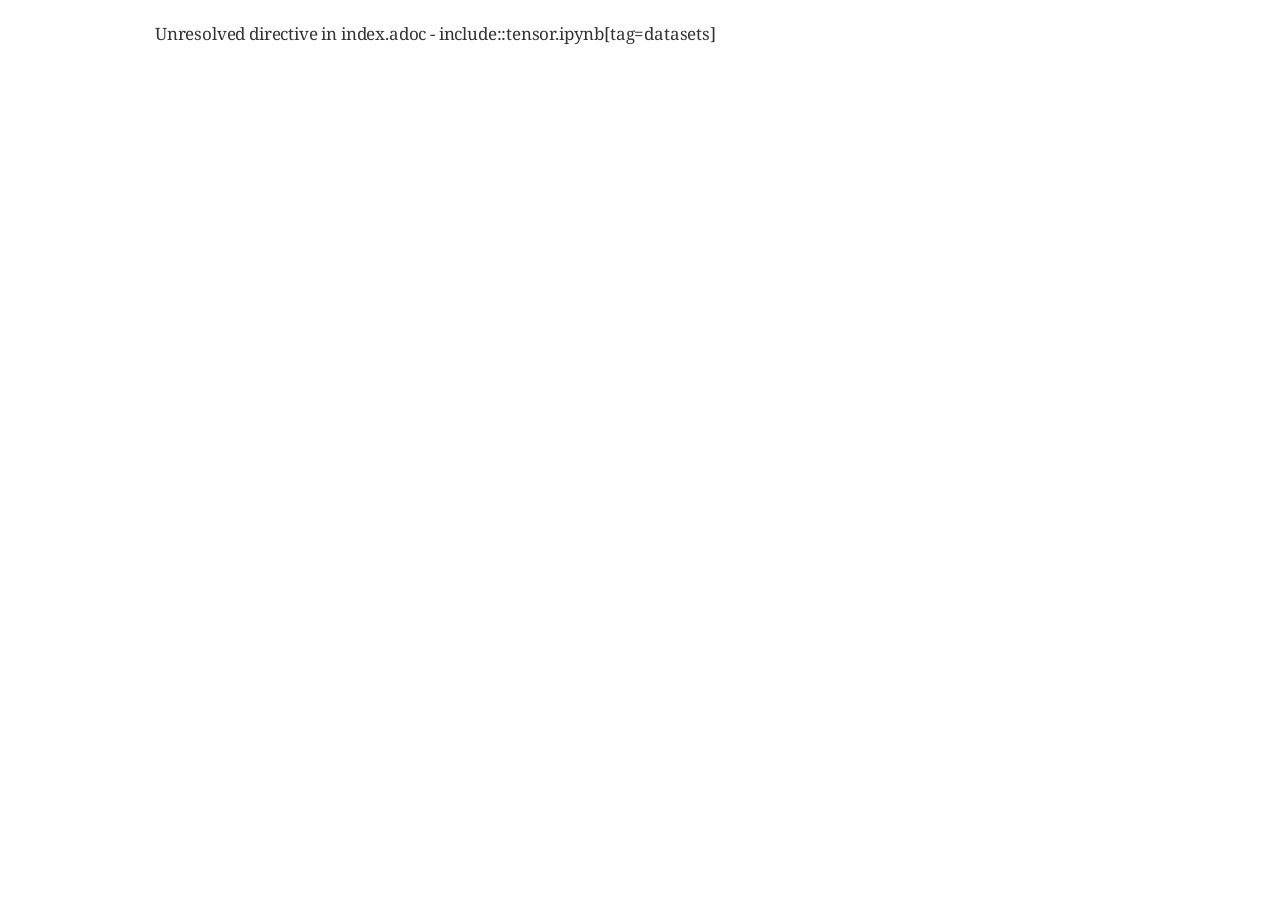
<file: bck/docs/pytorch/index.html>
<!DOCTYPE html>
<html lang="en">
<head>
<meta charset="UTF-8">
<meta http-equiv="X-UA-Compatible" content="IE=edge">
<meta name="viewport" content="width=device-width, initial-scale=1.0">
<meta name="generator" content="Asciidoctor 2.0.18">
<title>Untitled</title>
<link rel="stylesheet" href="https://fonts.googleapis.com/css?family=Open+Sans:300,300italic,400,400italic,600,600italic%7CNoto+Serif:400,400italic,700,700italic%7CDroid+Sans+Mono:400,700">
<style>
/*! Asciidoctor default stylesheet | MIT License | https://asciidoctor.org */
/* Uncomment the following line when using as a custom stylesheet */
/* @import "https://fonts.googleapis.com/css?family=Open+Sans:300,300italic,400,400italic,600,600italic%7CNoto+Serif:400,400italic,700,700italic%7CDroid+Sans+Mono:400,700"; */
html{font-family:sans-serif;-webkit-text-size-adjust:100%}
a{background:none}
a:focus{outline:thin dotted}
a:active,a:hover{outline:0}
h1{font-size:2em;margin:.67em 0}
b,strong{font-weight:bold}
abbr{font-size:.9em}
abbr[title]{cursor:help;border-bottom:1px dotted #dddddf;text-decoration:none}
dfn{font-style:italic}
hr{height:0}
mark{background:#ff0;color:#000}
code,kbd,pre,samp{font-family:monospace;font-size:1em}
pre{white-space:pre-wrap}
q{quotes:"\201C" "\201D" "\2018" "\2019"}
small{font-size:80%}
sub,sup{font-size:75%;line-height:0;position:relative;vertical-align:baseline}
sup{top:-.5em}
sub{bottom:-.25em}
img{border:0}
svg:not(:root){overflow:hidden}
figure{margin:0}
audio,video{display:inline-block}
audio:not([controls]){display:none;height:0}
fieldset{border:1px solid silver;margin:0 2px;padding:.35em .625em .75em}
legend{border:0;padding:0}
button,input,select,textarea{font-family:inherit;font-size:100%;margin:0}
button,input{line-height:normal}
button,select{text-transform:none}
button,html input[type=button],input[type=reset],input[type=submit]{-webkit-appearance:button;cursor:pointer}
button[disabled],html input[disabled]{cursor:default}
input[type=checkbox],input[type=radio]{padding:0}
button::-moz-focus-inner,input::-moz-focus-inner{border:0;padding:0}
textarea{overflow:auto;vertical-align:top}
table{border-collapse:collapse;border-spacing:0}
*,::before,::after{box-sizing:border-box}
html,body{font-size:100%}
body{background:#fff;color:rgba(0,0,0,.8);padding:0;margin:0;font-family:"Noto Serif","DejaVu Serif",serif;line-height:1;position:relative;cursor:auto;-moz-tab-size:4;-o-tab-size:4;tab-size:4;word-wrap:anywhere;-moz-osx-font-smoothing:grayscale;-webkit-font-smoothing:antialiased}
a:hover{cursor:pointer}
img,object,embed{max-width:100%;height:auto}
object,embed{height:100%}
img{-ms-interpolation-mode:bicubic}
.left{float:left!important}
.right{float:right!important}
.text-left{text-align:left!important}
.text-right{text-align:right!important}
.text-center{text-align:center!important}
.text-justify{text-align:justify!important}
.hide{display:none}
img,object,svg{display:inline-block;vertical-align:middle}
textarea{height:auto;min-height:50px}
select{width:100%}
.subheader,.admonitionblock td.content>.title,.audioblock>.title,.exampleblock>.title,.imageblock>.title,.listingblock>.title,.literalblock>.title,.stemblock>.title,.openblock>.title,.paragraph>.title,.quoteblock>.title,table.tableblock>.title,.verseblock>.title,.videoblock>.title,.dlist>.title,.olist>.title,.ulist>.title,.qlist>.title,.hdlist>.title{line-height:1.45;color:#7a2518;font-weight:400;margin-top:0;margin-bottom:.25em}
div,dl,dt,dd,ul,ol,li,h1,h2,h3,#toctitle,.sidebarblock>.content>.title,h4,h5,h6,pre,form,p,blockquote,th,td{margin:0;padding:0}
a{color:#2156a5;text-decoration:underline;line-height:inherit}
a:hover,a:focus{color:#1d4b8f}
a img{border:0}
p{line-height:1.6;margin-bottom:1.25em;text-rendering:optimizeLegibility}
p aside{font-size:.875em;line-height:1.35;font-style:italic}
h1,h2,h3,#toctitle,.sidebarblock>.content>.title,h4,h5,h6{font-family:"Open Sans","DejaVu Sans",sans-serif;font-weight:300;font-style:normal;color:#ba3925;text-rendering:optimizeLegibility;margin-top:1em;margin-bottom:.5em;line-height:1.0125em}
h1 small,h2 small,h3 small,#toctitle small,.sidebarblock>.content>.title small,h4 small,h5 small,h6 small{font-size:60%;color:#e99b8f;line-height:0}
h1{font-size:2.125em}
h2{font-size:1.6875em}
h3,#toctitle,.sidebarblock>.content>.title{font-size:1.375em}
h4,h5{font-size:1.125em}
h6{font-size:1em}
hr{border:solid #dddddf;border-width:1px 0 0;clear:both;margin:1.25em 0 1.1875em}
em,i{font-style:italic;line-height:inherit}
strong,b{font-weight:bold;line-height:inherit}
small{font-size:60%;line-height:inherit}
code{font-family:"Droid Sans Mono","DejaVu Sans Mono",monospace;font-weight:400;color:rgba(0,0,0,.9)}
ul,ol,dl{line-height:1.6;margin-bottom:1.25em;list-style-position:outside;font-family:inherit}
ul,ol{margin-left:1.5em}
ul li ul,ul li ol{margin-left:1.25em;margin-bottom:0}
ul.circle{list-style-type:circle}
ul.disc{list-style-type:disc}
ul.square{list-style-type:square}
ul.circle ul:not([class]),ul.disc ul:not([class]),ul.square ul:not([class]){list-style:inherit}
ol li ul,ol li ol{margin-left:1.25em;margin-bottom:0}
dl dt{margin-bottom:.3125em;font-weight:bold}
dl dd{margin-bottom:1.25em}
blockquote{margin:0 0 1.25em;padding:.5625em 1.25em 0 1.1875em;border-left:1px solid #ddd}
blockquote,blockquote p{line-height:1.6;color:rgba(0,0,0,.85)}
@media screen and (min-width:768px){h1,h2,h3,#toctitle,.sidebarblock>.content>.title,h4,h5,h6{line-height:1.2}
h1{font-size:2.75em}
h2{font-size:2.3125em}
h3,#toctitle,.sidebarblock>.content>.title{font-size:1.6875em}
h4{font-size:1.4375em}}
table{background:#fff;margin-bottom:1.25em;border:1px solid #dedede;word-wrap:normal}
table thead,table tfoot{background:#f7f8f7}
table thead tr th,table thead tr td,table tfoot tr th,table tfoot tr td{padding:.5em .625em .625em;font-size:inherit;color:rgba(0,0,0,.8);text-align:left}
table tr th,table tr td{padding:.5625em .625em;font-size:inherit;color:rgba(0,0,0,.8)}
table tr.even,table tr.alt{background:#f8f8f7}
table thead tr th,table tfoot tr th,table tbody tr td,table tr td,table tfoot tr td{line-height:1.6}
h1,h2,h3,#toctitle,.sidebarblock>.content>.title,h4,h5,h6{line-height:1.2;word-spacing:-.05em}
h1 strong,h2 strong,h3 strong,#toctitle strong,.sidebarblock>.content>.title strong,h4 strong,h5 strong,h6 strong{font-weight:400}
.center{margin-left:auto;margin-right:auto}
.stretch{width:100%}
.clearfix::before,.clearfix::after,.float-group::before,.float-group::after{content:" ";display:table}
.clearfix::after,.float-group::after{clear:both}
:not(pre).nobreak{word-wrap:normal}
:not(pre).nowrap{white-space:nowrap}
:not(pre).pre-wrap{white-space:pre-wrap}
:not(pre):not([class^=L])>code{font-size:.9375em;font-style:normal!important;letter-spacing:0;padding:.1em .5ex;word-spacing:-.15em;background:#f7f7f8;border-radius:4px;line-height:1.45;text-rendering:optimizeSpeed}
pre{color:rgba(0,0,0,.9);font-family:"Droid Sans Mono","DejaVu Sans Mono",monospace;line-height:1.45;text-rendering:optimizeSpeed}
pre code,pre pre{color:inherit;font-size:inherit;line-height:inherit}
pre>code{display:block}
pre.nowrap,pre.nowrap pre{white-space:pre;word-wrap:normal}
em em{font-style:normal}
strong strong{font-weight:400}
.keyseq{color:rgba(51,51,51,.8)}
kbd{font-family:"Droid Sans Mono","DejaVu Sans Mono",monospace;display:inline-block;color:rgba(0,0,0,.8);font-size:.65em;line-height:1.45;background:#f7f7f7;border:1px solid #ccc;border-radius:3px;box-shadow:0 1px 0 rgba(0,0,0,.2),inset 0 0 0 .1em #fff;margin:0 .15em;padding:.2em .5em;vertical-align:middle;position:relative;top:-.1em;white-space:nowrap}
.keyseq kbd:first-child{margin-left:0}
.keyseq kbd:last-child{margin-right:0}
.menuseq,.menuref{color:#000}
.menuseq b:not(.caret),.menuref{font-weight:inherit}
.menuseq{word-spacing:-.02em}
.menuseq b.caret{font-size:1.25em;line-height:.8}
.menuseq i.caret{font-weight:bold;text-align:center;width:.45em}
b.button::before,b.button::after{position:relative;top:-1px;font-weight:400}
b.button::before{content:"[";padding:0 3px 0 2px}
b.button::after{content:"]";padding:0 2px 0 3px}
p a>code:hover{color:rgba(0,0,0,.9)}
#header,#content,#footnotes,#footer{width:100%;margin:0 auto;max-width:62.5em;*zoom:1;position:relative;padding-left:.9375em;padding-right:.9375em}
#header::before,#header::after,#content::before,#content::after,#footnotes::before,#footnotes::after,#footer::before,#footer::after{content:" ";display:table}
#header::after,#content::after,#footnotes::after,#footer::after{clear:both}
#content{margin-top:1.25em}
#content::before{content:none}
#header>h1:first-child{color:rgba(0,0,0,.85);margin-top:2.25rem;margin-bottom:0}
#header>h1:first-child+#toc{margin-top:8px;border-top:1px solid #dddddf}
#header>h1:only-child,body.toc2 #header>h1:nth-last-child(2){border-bottom:1px solid #dddddf;padding-bottom:8px}
#header .details{border-bottom:1px solid #dddddf;line-height:1.45;padding-top:.25em;padding-bottom:.25em;padding-left:.25em;color:rgba(0,0,0,.6);display:flex;flex-flow:row wrap}
#header .details span:first-child{margin-left:-.125em}
#header .details span.email a{color:rgba(0,0,0,.85)}
#header .details br{display:none}
#header .details br+span::before{content:"\00a0\2013\00a0"}
#header .details br+span.author::before{content:"\00a0\22c5\00a0";color:rgba(0,0,0,.85)}
#header .details br+span#revremark::before{content:"\00a0|\00a0"}
#header #revnumber{text-transform:capitalize}
#header #revnumber::after{content:"\00a0"}
#content>h1:first-child:not([class]){color:rgba(0,0,0,.85);border-bottom:1px solid #dddddf;padding-bottom:8px;margin-top:0;padding-top:1rem;margin-bottom:1.25rem}
#toc{border-bottom:1px solid #e7e7e9;padding-bottom:.5em}
#toc>ul{margin-left:.125em}
#toc ul.sectlevel0>li>a{font-style:italic}
#toc ul.sectlevel0 ul.sectlevel1{margin:.5em 0}
#toc ul{font-family:"Open Sans","DejaVu Sans",sans-serif;list-style-type:none}
#toc li{line-height:1.3334;margin-top:.3334em}
#toc a{text-decoration:none}
#toc a:active{text-decoration:underline}
#toctitle{color:#7a2518;font-size:1.2em}
@media screen and (min-width:768px){#toctitle{font-size:1.375em}
body.toc2{padding-left:15em;padding-right:0}
#toc.toc2{margin-top:0!important;background:#f8f8f7;position:fixed;width:15em;left:0;top:0;border-right:1px solid #e7e7e9;border-top-width:0!important;border-bottom-width:0!important;z-index:1000;padding:1.25em 1em;height:100%;overflow:auto}
#toc.toc2 #toctitle{margin-top:0;margin-bottom:.8rem;font-size:1.2em}
#toc.toc2>ul{font-size:.9em;margin-bottom:0}
#toc.toc2 ul ul{margin-left:0;padding-left:1em}
#toc.toc2 ul.sectlevel0 ul.sectlevel1{padding-left:0;margin-top:.5em;margin-bottom:.5em}
body.toc2.toc-right{padding-left:0;padding-right:15em}
body.toc2.toc-right #toc.toc2{border-right-width:0;border-left:1px solid #e7e7e9;left:auto;right:0}}
@media screen and (min-width:1280px){body.toc2{padding-left:20em;padding-right:0}
#toc.toc2{width:20em}
#toc.toc2 #toctitle{font-size:1.375em}
#toc.toc2>ul{font-size:.95em}
#toc.toc2 ul ul{padding-left:1.25em}
body.toc2.toc-right{padding-left:0;padding-right:20em}}
#content #toc{border:1px solid #e0e0dc;margin-bottom:1.25em;padding:1.25em;background:#f8f8f7;border-radius:4px}
#content #toc>:first-child{margin-top:0}
#content #toc>:last-child{margin-bottom:0}
#footer{max-width:none;background:rgba(0,0,0,.8);padding:1.25em}
#footer-text{color:hsla(0,0%,100%,.8);line-height:1.44}
#content{margin-bottom:.625em}
.sect1{padding-bottom:.625em}
@media screen and (min-width:768px){#content{margin-bottom:1.25em}
.sect1{padding-bottom:1.25em}}
.sect1:last-child{padding-bottom:0}
.sect1+.sect1{border-top:1px solid #e7e7e9}
#content h1>a.anchor,h2>a.anchor,h3>a.anchor,#toctitle>a.anchor,.sidebarblock>.content>.title>a.anchor,h4>a.anchor,h5>a.anchor,h6>a.anchor{position:absolute;z-index:1001;width:1.5ex;margin-left:-1.5ex;display:block;text-decoration:none!important;visibility:hidden;text-align:center;font-weight:400}
#content h1>a.anchor::before,h2>a.anchor::before,h3>a.anchor::before,#toctitle>a.anchor::before,.sidebarblock>.content>.title>a.anchor::before,h4>a.anchor::before,h5>a.anchor::before,h6>a.anchor::before{content:"\00A7";font-size:.85em;display:block;padding-top:.1em}
#content h1:hover>a.anchor,#content h1>a.anchor:hover,h2:hover>a.anchor,h2>a.anchor:hover,h3:hover>a.anchor,#toctitle:hover>a.anchor,.sidebarblock>.content>.title:hover>a.anchor,h3>a.anchor:hover,#toctitle>a.anchor:hover,.sidebarblock>.content>.title>a.anchor:hover,h4:hover>a.anchor,h4>a.anchor:hover,h5:hover>a.anchor,h5>a.anchor:hover,h6:hover>a.anchor,h6>a.anchor:hover{visibility:visible}
#content h1>a.link,h2>a.link,h3>a.link,#toctitle>a.link,.sidebarblock>.content>.title>a.link,h4>a.link,h5>a.link,h6>a.link{color:#ba3925;text-decoration:none}
#content h1>a.link:hover,h2>a.link:hover,h3>a.link:hover,#toctitle>a.link:hover,.sidebarblock>.content>.title>a.link:hover,h4>a.link:hover,h5>a.link:hover,h6>a.link:hover{color:#a53221}
details,.audioblock,.imageblock,.literalblock,.listingblock,.stemblock,.videoblock{margin-bottom:1.25em}
details{margin-left:1.25rem}
details>summary{cursor:pointer;display:block;position:relative;line-height:1.6;margin-bottom:.625rem;outline:none;-webkit-tap-highlight-color:transparent}
details>summary::-webkit-details-marker{display:none}
details>summary::before{content:"";border:solid transparent;border-left:solid;border-width:.3em 0 .3em .5em;position:absolute;top:.5em;left:-1.25rem;transform:translateX(15%)}
details[open]>summary::before{border:solid transparent;border-top:solid;border-width:.5em .3em 0;transform:translateY(15%)}
details>summary::after{content:"";width:1.25rem;height:1em;position:absolute;top:.3em;left:-1.25rem}
.admonitionblock td.content>.title,.audioblock>.title,.exampleblock>.title,.imageblock>.title,.listingblock>.title,.literalblock>.title,.stemblock>.title,.openblock>.title,.paragraph>.title,.quoteblock>.title,table.tableblock>.title,.verseblock>.title,.videoblock>.title,.dlist>.title,.olist>.title,.ulist>.title,.qlist>.title,.hdlist>.title{text-rendering:optimizeLegibility;text-align:left;font-family:"Noto Serif","DejaVu Serif",serif;font-size:1rem;font-style:italic}
table.tableblock.fit-content>caption.title{white-space:nowrap;width:0}
.paragraph.lead>p,#preamble>.sectionbody>[class=paragraph]:first-of-type p{font-size:1.21875em;line-height:1.6;color:rgba(0,0,0,.85)}
.admonitionblock>table{border-collapse:separate;border:0;background:none;width:100%}
.admonitionblock>table td.icon{text-align:center;width:80px}
.admonitionblock>table td.icon img{max-width:none}
.admonitionblock>table td.icon .title{font-weight:bold;font-family:"Open Sans","DejaVu Sans",sans-serif;text-transform:uppercase}
.admonitionblock>table td.content{padding-left:1.125em;padding-right:1.25em;border-left:1px solid #dddddf;color:rgba(0,0,0,.6);word-wrap:anywhere}
.admonitionblock>table td.content>:last-child>:last-child{margin-bottom:0}
.exampleblock>.content{border:1px solid #e6e6e6;margin-bottom:1.25em;padding:1.25em;background:#fff;border-radius:4px}
.exampleblock>.content>:first-child{margin-top:0}
.exampleblock>.content>:last-child{margin-bottom:0}
.sidebarblock{border:1px solid #dbdbd6;margin-bottom:1.25em;padding:1.25em;background:#f3f3f2;border-radius:4px}
.sidebarblock>:first-child{margin-top:0}
.sidebarblock>:last-child{margin-bottom:0}
.sidebarblock>.content>.title{color:#7a2518;margin-top:0;text-align:center}
.exampleblock>.content>:last-child>:last-child,.exampleblock>.content .olist>ol>li:last-child>:last-child,.exampleblock>.content .ulist>ul>li:last-child>:last-child,.exampleblock>.content .qlist>ol>li:last-child>:last-child,.sidebarblock>.content>:last-child>:last-child,.sidebarblock>.content .olist>ol>li:last-child>:last-child,.sidebarblock>.content .ulist>ul>li:last-child>:last-child,.sidebarblock>.content .qlist>ol>li:last-child>:last-child{margin-bottom:0}
.literalblock pre,.listingblock>.content>pre{border-radius:4px;overflow-x:auto;padding:1em;font-size:.8125em}
@media screen and (min-width:768px){.literalblock pre,.listingblock>.content>pre{font-size:.90625em}}
@media screen and (min-width:1280px){.literalblock pre,.listingblock>.content>pre{font-size:1em}}
.literalblock pre,.listingblock>.content>pre:not(.highlight),.listingblock>.content>pre[class=highlight],.listingblock>.content>pre[class^="highlight "]{background:#f7f7f8}
.literalblock.output pre{color:#f7f7f8;background:rgba(0,0,0,.9)}
.listingblock>.content{position:relative}
.listingblock code[data-lang]::before{display:none;content:attr(data-lang);position:absolute;font-size:.75em;top:.425rem;right:.5rem;line-height:1;text-transform:uppercase;color:inherit;opacity:.5}
.listingblock:hover code[data-lang]::before{display:block}
.listingblock.terminal pre .command::before{content:attr(data-prompt);padding-right:.5em;color:inherit;opacity:.5}
.listingblock.terminal pre .command:not([data-prompt])::before{content:"$"}
.listingblock pre.highlightjs{padding:0}
.listingblock pre.highlightjs>code{padding:1em;border-radius:4px}
.listingblock pre.prettyprint{border-width:0}
.prettyprint{background:#f7f7f8}
pre.prettyprint .linenums{line-height:1.45;margin-left:2em}
pre.prettyprint li{background:none;list-style-type:inherit;padding-left:0}
pre.prettyprint li code[data-lang]::before{opacity:1}
pre.prettyprint li:not(:first-child) code[data-lang]::before{display:none}
table.linenotable{border-collapse:separate;border:0;margin-bottom:0;background:none}
table.linenotable td[class]{color:inherit;vertical-align:top;padding:0;line-height:inherit;white-space:normal}
table.linenotable td.code{padding-left:.75em}
table.linenotable td.linenos,pre.pygments .linenos{border-right:1px solid;opacity:.35;padding-right:.5em;-webkit-user-select:none;-moz-user-select:none;-ms-user-select:none;user-select:none}
pre.pygments span.linenos{display:inline-block;margin-right:.75em}
.quoteblock{margin:0 1em 1.25em 1.5em;display:table}
.quoteblock:not(.excerpt)>.title{margin-left:-1.5em;margin-bottom:.75em}
.quoteblock blockquote,.quoteblock p{color:rgba(0,0,0,.85);font-size:1.15rem;line-height:1.75;word-spacing:.1em;letter-spacing:0;font-style:italic;text-align:justify}
.quoteblock blockquote{margin:0;padding:0;border:0}
.quoteblock blockquote::before{content:"\201c";float:left;font-size:2.75em;font-weight:bold;line-height:.6em;margin-left:-.6em;color:#7a2518;text-shadow:0 1px 2px rgba(0,0,0,.1)}
.quoteblock blockquote>.paragraph:last-child p{margin-bottom:0}
.quoteblock .attribution{margin-top:.75em;margin-right:.5ex;text-align:right}
.verseblock{margin:0 1em 1.25em}
.verseblock pre{font-family:"Open Sans","DejaVu Sans",sans-serif;font-size:1.15rem;color:rgba(0,0,0,.85);font-weight:300;text-rendering:optimizeLegibility}
.verseblock pre strong{font-weight:400}
.verseblock .attribution{margin-top:1.25rem;margin-left:.5ex}
.quoteblock .attribution,.verseblock .attribution{font-size:.9375em;line-height:1.45;font-style:italic}
.quoteblock .attribution br,.verseblock .attribution br{display:none}
.quoteblock .attribution cite,.verseblock .attribution cite{display:block;letter-spacing:-.025em;color:rgba(0,0,0,.6)}
.quoteblock.abstract blockquote::before,.quoteblock.excerpt blockquote::before,.quoteblock .quoteblock blockquote::before{display:none}
.quoteblock.abstract blockquote,.quoteblock.abstract p,.quoteblock.excerpt blockquote,.quoteblock.excerpt p,.quoteblock .quoteblock blockquote,.quoteblock .quoteblock p{line-height:1.6;word-spacing:0}
.quoteblock.abstract{margin:0 1em 1.25em;display:block}
.quoteblock.abstract>.title{margin:0 0 .375em;font-size:1.15em;text-align:center}
.quoteblock.excerpt>blockquote,.quoteblock .quoteblock{padding:0 0 .25em 1em;border-left:.25em solid #dddddf}
.quoteblock.excerpt,.quoteblock .quoteblock{margin-left:0}
.quoteblock.excerpt blockquote,.quoteblock.excerpt p,.quoteblock .quoteblock blockquote,.quoteblock .quoteblock p{color:inherit;font-size:1.0625rem}
.quoteblock.excerpt .attribution,.quoteblock .quoteblock .attribution{color:inherit;font-size:.85rem;text-align:left;margin-right:0}
p.tableblock:last-child{margin-bottom:0}
td.tableblock>.content{margin-bottom:1.25em;word-wrap:anywhere}
td.tableblock>.content>:last-child{margin-bottom:-1.25em}
table.tableblock,th.tableblock,td.tableblock{border:0 solid #dedede}
table.grid-all>*>tr>*{border-width:1px}
table.grid-cols>*>tr>*{border-width:0 1px}
table.grid-rows>*>tr>*{border-width:1px 0}
table.frame-all{border-width:1px}
table.frame-ends{border-width:1px 0}
table.frame-sides{border-width:0 1px}
table.frame-none>colgroup+*>:first-child>*,table.frame-sides>colgroup+*>:first-child>*{border-top-width:0}
table.frame-none>:last-child>:last-child>*,table.frame-sides>:last-child>:last-child>*{border-bottom-width:0}
table.frame-none>*>tr>:first-child,table.frame-ends>*>tr>:first-child{border-left-width:0}
table.frame-none>*>tr>:last-child,table.frame-ends>*>tr>:last-child{border-right-width:0}
table.stripes-all>*>tr,table.stripes-odd>*>tr:nth-of-type(odd),table.stripes-even>*>tr:nth-of-type(even),table.stripes-hover>*>tr:hover{background:#f8f8f7}
th.halign-left,td.halign-left{text-align:left}
th.halign-right,td.halign-right{text-align:right}
th.halign-center,td.halign-center{text-align:center}
th.valign-top,td.valign-top{vertical-align:top}
th.valign-bottom,td.valign-bottom{vertical-align:bottom}
th.valign-middle,td.valign-middle{vertical-align:middle}
table thead th,table tfoot th{font-weight:bold}
tbody tr th{background:#f7f8f7}
tbody tr th,tbody tr th p,tfoot tr th,tfoot tr th p{color:rgba(0,0,0,.8);font-weight:bold}
p.tableblock>code:only-child{background:none;padding:0}
p.tableblock{font-size:1em}
ol{margin-left:1.75em}
ul li ol{margin-left:1.5em}
dl dd{margin-left:1.125em}
dl dd:last-child,dl dd:last-child>:last-child{margin-bottom:0}
li p,ul dd,ol dd,.olist .olist,.ulist .ulist,.ulist .olist,.olist .ulist{margin-bottom:.625em}
ul.checklist,ul.none,ol.none,ul.no-bullet,ol.no-bullet,ol.unnumbered,ul.unstyled,ol.unstyled{list-style-type:none}
ul.no-bullet,ol.no-bullet,ol.unnumbered{margin-left:.625em}
ul.unstyled,ol.unstyled{margin-left:0}
li>p:empty:only-child::before{content:"";display:inline-block}
ul.checklist>li>p:first-child{margin-left:-1em}
ul.checklist>li>p:first-child>.fa-square-o:first-child,ul.checklist>li>p:first-child>.fa-check-square-o:first-child{width:1.25em;font-size:.8em;position:relative;bottom:.125em}
ul.checklist>li>p:first-child>input[type=checkbox]:first-child{margin-right:.25em}
ul.inline{display:flex;flex-flow:row wrap;list-style:none;margin:0 0 .625em -1.25em}
ul.inline>li{margin-left:1.25em}
.unstyled dl dt{font-weight:400;font-style:normal}
ol.arabic{list-style-type:decimal}
ol.decimal{list-style-type:decimal-leading-zero}
ol.loweralpha{list-style-type:lower-alpha}
ol.upperalpha{list-style-type:upper-alpha}
ol.lowerroman{list-style-type:lower-roman}
ol.upperroman{list-style-type:upper-roman}
ol.lowergreek{list-style-type:lower-greek}
.hdlist>table,.colist>table{border:0;background:none}
.hdlist>table>tbody>tr,.colist>table>tbody>tr{background:none}
td.hdlist1,td.hdlist2{vertical-align:top;padding:0 .625em}
td.hdlist1{font-weight:bold;padding-bottom:1.25em}
td.hdlist2{word-wrap:anywhere}
.literalblock+.colist,.listingblock+.colist{margin-top:-.5em}
.colist td:not([class]):first-child{padding:.4em .75em 0;line-height:1;vertical-align:top}
.colist td:not([class]):first-child img{max-width:none}
.colist td:not([class]):last-child{padding:.25em 0}
.thumb,.th{line-height:0;display:inline-block;border:4px solid #fff;box-shadow:0 0 0 1px #ddd}
.imageblock.left{margin:.25em .625em 1.25em 0}
.imageblock.right{margin:.25em 0 1.25em .625em}
.imageblock>.title{margin-bottom:0}
.imageblock.thumb,.imageblock.th{border-width:6px}
.imageblock.thumb>.title,.imageblock.th>.title{padding:0 .125em}
.image.left,.image.right{margin-top:.25em;margin-bottom:.25em;display:inline-block;line-height:0}
.image.left{margin-right:.625em}
.image.right{margin-left:.625em}
a.image{text-decoration:none;display:inline-block}
a.image object{pointer-events:none}
sup.footnote,sup.footnoteref{font-size:.875em;position:static;vertical-align:super}
sup.footnote a,sup.footnoteref a{text-decoration:none}
sup.footnote a:active,sup.footnoteref a:active{text-decoration:underline}
#footnotes{padding-top:.75em;padding-bottom:.75em;margin-bottom:.625em}
#footnotes hr{width:20%;min-width:6.25em;margin:-.25em 0 .75em;border-width:1px 0 0}
#footnotes .footnote{padding:0 .375em 0 .225em;line-height:1.3334;font-size:.875em;margin-left:1.2em;margin-bottom:.2em}
#footnotes .footnote a:first-of-type{font-weight:bold;text-decoration:none;margin-left:-1.05em}
#footnotes .footnote:last-of-type{margin-bottom:0}
#content #footnotes{margin-top:-.625em;margin-bottom:0;padding:.75em 0}
div.unbreakable{page-break-inside:avoid}
.big{font-size:larger}
.small{font-size:smaller}
.underline{text-decoration:underline}
.overline{text-decoration:overline}
.line-through{text-decoration:line-through}
.aqua{color:#00bfbf}
.aqua-background{background:#00fafa}
.black{color:#000}
.black-background{background:#000}
.blue{color:#0000bf}
.blue-background{background:#0000fa}
.fuchsia{color:#bf00bf}
.fuchsia-background{background:#fa00fa}
.gray{color:#606060}
.gray-background{background:#7d7d7d}
.green{color:#006000}
.green-background{background:#007d00}
.lime{color:#00bf00}
.lime-background{background:#00fa00}
.maroon{color:#600000}
.maroon-background{background:#7d0000}
.navy{color:#000060}
.navy-background{background:#00007d}
.olive{color:#606000}
.olive-background{background:#7d7d00}
.purple{color:#600060}
.purple-background{background:#7d007d}
.red{color:#bf0000}
.red-background{background:#fa0000}
.silver{color:#909090}
.silver-background{background:#bcbcbc}
.teal{color:#006060}
.teal-background{background:#007d7d}
.white{color:#bfbfbf}
.white-background{background:#fafafa}
.yellow{color:#bfbf00}
.yellow-background{background:#fafa00}
span.icon>.fa{cursor:default}
a span.icon>.fa{cursor:inherit}
.admonitionblock td.icon [class^="fa icon-"]{font-size:2.5em;text-shadow:1px 1px 2px rgba(0,0,0,.5);cursor:default}
.admonitionblock td.icon .icon-note::before{content:"\f05a";color:#19407c}
.admonitionblock td.icon .icon-tip::before{content:"\f0eb";text-shadow:1px 1px 2px rgba(155,155,0,.8);color:#111}
.admonitionblock td.icon .icon-warning::before{content:"\f071";color:#bf6900}
.admonitionblock td.icon .icon-caution::before{content:"\f06d";color:#bf3400}
.admonitionblock td.icon .icon-important::before{content:"\f06a";color:#bf0000}
.conum[data-value]{display:inline-block;color:#fff!important;background:rgba(0,0,0,.8);border-radius:50%;text-align:center;font-size:.75em;width:1.67em;height:1.67em;line-height:1.67em;font-family:"Open Sans","DejaVu Sans",sans-serif;font-style:normal;font-weight:bold}
.conum[data-value] *{color:#fff!important}
.conum[data-value]+b{display:none}
.conum[data-value]::after{content:attr(data-value)}
pre .conum[data-value]{position:relative;top:-.125em}
b.conum *{color:inherit!important}
.conum:not([data-value]):empty{display:none}
dt,th.tableblock,td.content,div.footnote{text-rendering:optimizeLegibility}
h1,h2,p,td.content,span.alt,summary{letter-spacing:-.01em}
p strong,td.content strong,div.footnote strong{letter-spacing:-.005em}
p,blockquote,dt,td.content,span.alt,summary{font-size:1.0625rem}
p{margin-bottom:1.25rem}
.sidebarblock p,.sidebarblock dt,.sidebarblock td.content,p.tableblock{font-size:1em}
.exampleblock>.content{background:#fffef7;border-color:#e0e0dc;box-shadow:0 1px 4px #e0e0dc}
.print-only{display:none!important}
@page{margin:1.25cm .75cm}
@media print{*{box-shadow:none!important;text-shadow:none!important}
html{font-size:80%}
a{color:inherit!important;text-decoration:underline!important}
a.bare,a[href^="#"],a[href^="mailto:"]{text-decoration:none!important}
a[href^="http:"]:not(.bare)::after,a[href^="https:"]:not(.bare)::after{content:"(" attr(href) ")";display:inline-block;font-size:.875em;padding-left:.25em}
abbr[title]{border-bottom:1px dotted}
abbr[title]::after{content:" (" attr(title) ")"}
pre,blockquote,tr,img,object,svg{page-break-inside:avoid}
thead{display:table-header-group}
svg{max-width:100%}
p,blockquote,dt,td.content{font-size:1em;orphans:3;widows:3}
h2,h3,#toctitle,.sidebarblock>.content>.title{page-break-after:avoid}
#header,#content,#footnotes,#footer{max-width:none}
#toc,.sidebarblock,.exampleblock>.content{background:none!important}
#toc{border-bottom:1px solid #dddddf!important;padding-bottom:0!important}
body.book #header{text-align:center}
body.book #header>h1:first-child{border:0!important;margin:2.5em 0 1em}
body.book #header .details{border:0!important;display:block;padding:0!important}
body.book #header .details span:first-child{margin-left:0!important}
body.book #header .details br{display:block}
body.book #header .details br+span::before{content:none!important}
body.book #toc{border:0!important;text-align:left!important;padding:0!important;margin:0!important}
body.book #toc,body.book #preamble,body.book h1.sect0,body.book .sect1>h2{page-break-before:always}
.listingblock code[data-lang]::before{display:block}
#footer{padding:0 .9375em}
.hide-on-print{display:none!important}
.print-only{display:block!important}
.hide-for-print{display:none!important}
.show-for-print{display:inherit!important}}
@media amzn-kf8,print{#header>h1:first-child{margin-top:1.25rem}
.sect1{padding:0!important}
.sect1+.sect1{border:0}
#footer{background:none}
#footer-text{color:rgba(0,0,0,.6);font-size:.9em}}
@media amzn-kf8{#header,#content,#footnotes,#footer{padding:0}}
</style>
</head>
<body class="article">
<div id="header">
</div>
<div id="content">
<div class="paragraph">
<p>Unresolved directive in index.adoc - include::tensor.ipynb[tag=datasets]</p>
</div>
</div>
</body>
</html>
</file>
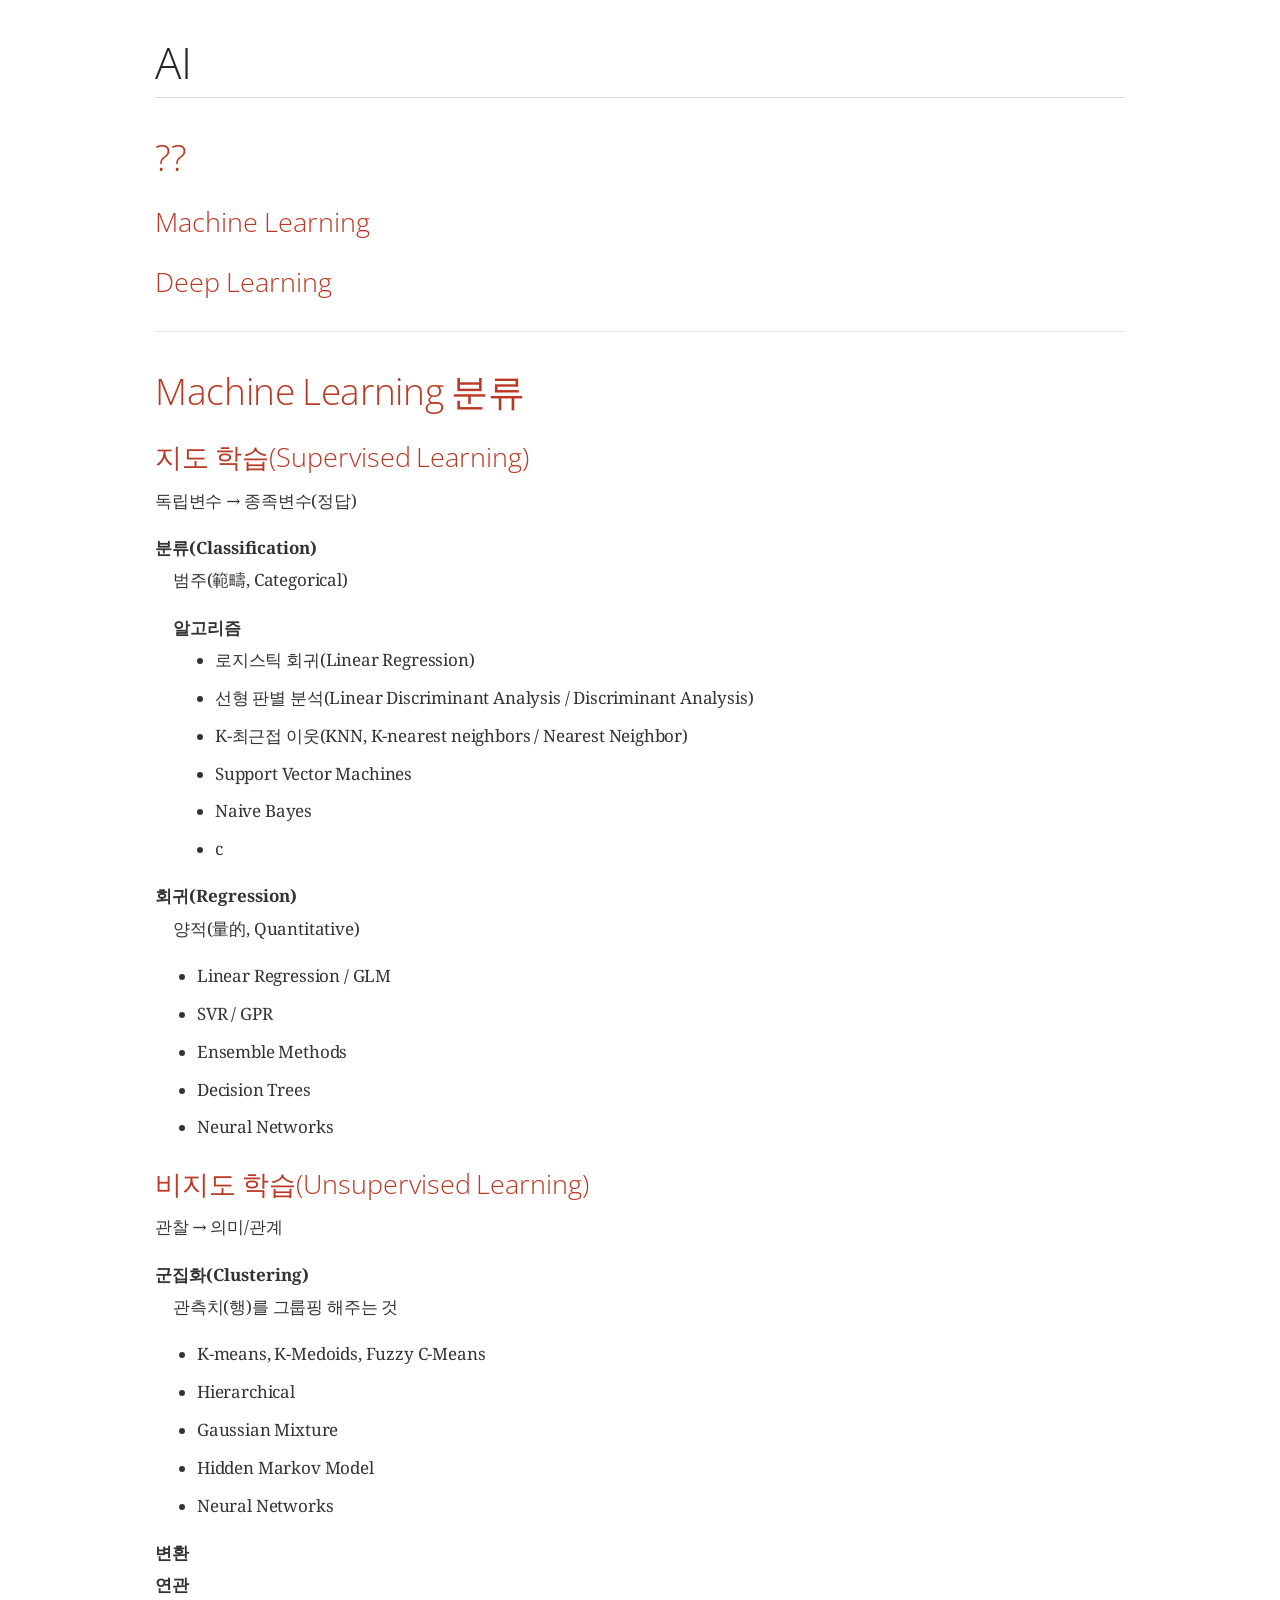
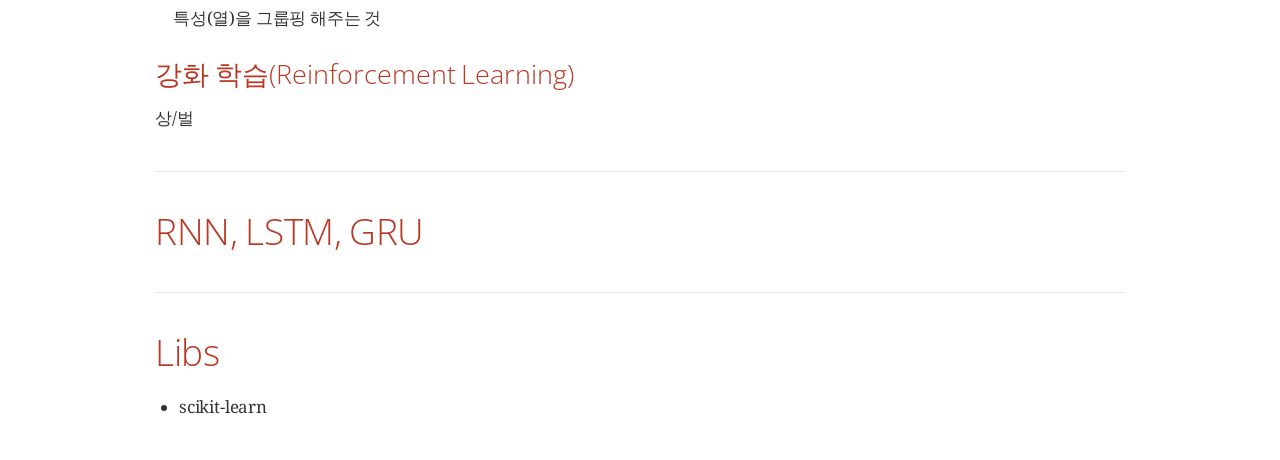
<file: bck/docs/base/base.html>
<!DOCTYPE html>
<html lang="en">
<head>
<meta charset="UTF-8">
<meta http-equiv="X-UA-Compatible" content="IE=edge">
<meta name="viewport" content="width=device-width, initial-scale=1.0">
<meta name="generator" content="Asciidoctor 2.0.18">
<title>AI</title>
<link rel="stylesheet" href="https://fonts.googleapis.com/css?family=Open+Sans:300,300italic,400,400italic,600,600italic%7CNoto+Serif:400,400italic,700,700italic%7CDroid+Sans+Mono:400,700">
<style>
/*! Asciidoctor default stylesheet | MIT License | https://asciidoctor.org */
/* Uncomment the following line when using as a custom stylesheet */
/* @import "https://fonts.googleapis.com/css?family=Open+Sans:300,300italic,400,400italic,600,600italic%7CNoto+Serif:400,400italic,700,700italic%7CDroid+Sans+Mono:400,700"; */
html{font-family:sans-serif;-webkit-text-size-adjust:100%}
a{background:none}
a:focus{outline:thin dotted}
a:active,a:hover{outline:0}
h1{font-size:2em;margin:.67em 0}
b,strong{font-weight:bold}
abbr{font-size:.9em}
abbr[title]{cursor:help;border-bottom:1px dotted #dddddf;text-decoration:none}
dfn{font-style:italic}
hr{height:0}
mark{background:#ff0;color:#000}
code,kbd,pre,samp{font-family:monospace;font-size:1em}
pre{white-space:pre-wrap}
q{quotes:"\201C" "\201D" "\2018" "\2019"}
small{font-size:80%}
sub,sup{font-size:75%;line-height:0;position:relative;vertical-align:baseline}
sup{top:-.5em}
sub{bottom:-.25em}
img{border:0}
svg:not(:root){overflow:hidden}
figure{margin:0}
audio,video{display:inline-block}
audio:not([controls]){display:none;height:0}
fieldset{border:1px solid silver;margin:0 2px;padding:.35em .625em .75em}
legend{border:0;padding:0}
button,input,select,textarea{font-family:inherit;font-size:100%;margin:0}
button,input{line-height:normal}
button,select{text-transform:none}
button,html input[type=button],input[type=reset],input[type=submit]{-webkit-appearance:button;cursor:pointer}
button[disabled],html input[disabled]{cursor:default}
input[type=checkbox],input[type=radio]{padding:0}
button::-moz-focus-inner,input::-moz-focus-inner{border:0;padding:0}
textarea{overflow:auto;vertical-align:top}
table{border-collapse:collapse;border-spacing:0}
*,::before,::after{box-sizing:border-box}
html,body{font-size:100%}
body{background:#fff;color:rgba(0,0,0,.8);padding:0;margin:0;font-family:"Noto Serif","DejaVu Serif",serif;line-height:1;position:relative;cursor:auto;-moz-tab-size:4;-o-tab-size:4;tab-size:4;word-wrap:anywhere;-moz-osx-font-smoothing:grayscale;-webkit-font-smoothing:antialiased}
a:hover{cursor:pointer}
img,object,embed{max-width:100%;height:auto}
object,embed{height:100%}
img{-ms-interpolation-mode:bicubic}
.left{float:left!important}
.right{float:right!important}
.text-left{text-align:left!important}
.text-right{text-align:right!important}
.text-center{text-align:center!important}
.text-justify{text-align:justify!important}
.hide{display:none}
img,object,svg{display:inline-block;vertical-align:middle}
textarea{height:auto;min-height:50px}
select{width:100%}
.subheader,.admonitionblock td.content>.title,.audioblock>.title,.exampleblock>.title,.imageblock>.title,.listingblock>.title,.literalblock>.title,.stemblock>.title,.openblock>.title,.paragraph>.title,.quoteblock>.title,table.tableblock>.title,.verseblock>.title,.videoblock>.title,.dlist>.title,.olist>.title,.ulist>.title,.qlist>.title,.hdlist>.title{line-height:1.45;color:#7a2518;font-weight:400;margin-top:0;margin-bottom:.25em}
div,dl,dt,dd,ul,ol,li,h1,h2,h3,#toctitle,.sidebarblock>.content>.title,h4,h5,h6,pre,form,p,blockquote,th,td{margin:0;padding:0}
a{color:#2156a5;text-decoration:underline;line-height:inherit}
a:hover,a:focus{color:#1d4b8f}
a img{border:0}
p{line-height:1.6;margin-bottom:1.25em;text-rendering:optimizeLegibility}
p aside{font-size:.875em;line-height:1.35;font-style:italic}
h1,h2,h3,#toctitle,.sidebarblock>.content>.title,h4,h5,h6{font-family:"Open Sans","DejaVu Sans",sans-serif;font-weight:300;font-style:normal;color:#ba3925;text-rendering:optimizeLegibility;margin-top:1em;margin-bottom:.5em;line-height:1.0125em}
h1 small,h2 small,h3 small,#toctitle small,.sidebarblock>.content>.title small,h4 small,h5 small,h6 small{font-size:60%;color:#e99b8f;line-height:0}
h1{font-size:2.125em}
h2{font-size:1.6875em}
h3,#toctitle,.sidebarblock>.content>.title{font-size:1.375em}
h4,h5{font-size:1.125em}
h6{font-size:1em}
hr{border:solid #dddddf;border-width:1px 0 0;clear:both;margin:1.25em 0 1.1875em}
em,i{font-style:italic;line-height:inherit}
strong,b{font-weight:bold;line-height:inherit}
small{font-size:60%;line-height:inherit}
code{font-family:"Droid Sans Mono","DejaVu Sans Mono",monospace;font-weight:400;color:rgba(0,0,0,.9)}
ul,ol,dl{line-height:1.6;margin-bottom:1.25em;list-style-position:outside;font-family:inherit}
ul,ol{margin-left:1.5em}
ul li ul,ul li ol{margin-left:1.25em;margin-bottom:0}
ul.circle{list-style-type:circle}
ul.disc{list-style-type:disc}
ul.square{list-style-type:square}
ul.circle ul:not([class]),ul.disc ul:not([class]),ul.square ul:not([class]){list-style:inherit}
ol li ul,ol li ol{margin-left:1.25em;margin-bottom:0}
dl dt{margin-bottom:.3125em;font-weight:bold}
dl dd{margin-bottom:1.25em}
blockquote{margin:0 0 1.25em;padding:.5625em 1.25em 0 1.1875em;border-left:1px solid #ddd}
blockquote,blockquote p{line-height:1.6;color:rgba(0,0,0,.85)}
@media screen and (min-width:768px){h1,h2,h3,#toctitle,.sidebarblock>.content>.title,h4,h5,h6{line-height:1.2}
h1{font-size:2.75em}
h2{font-size:2.3125em}
h3,#toctitle,.sidebarblock>.content>.title{font-size:1.6875em}
h4{font-size:1.4375em}}
table{background:#fff;margin-bottom:1.25em;border:1px solid #dedede;word-wrap:normal}
table thead,table tfoot{background:#f7f8f7}
table thead tr th,table thead tr td,table tfoot tr th,table tfoot tr td{padding:.5em .625em .625em;font-size:inherit;color:rgba(0,0,0,.8);text-align:left}
table tr th,table tr td{padding:.5625em .625em;font-size:inherit;color:rgba(0,0,0,.8)}
table tr.even,table tr.alt{background:#f8f8f7}
table thead tr th,table tfoot tr th,table tbody tr td,table tr td,table tfoot tr td{line-height:1.6}
h1,h2,h3,#toctitle,.sidebarblock>.content>.title,h4,h5,h6{line-height:1.2;word-spacing:-.05em}
h1 strong,h2 strong,h3 strong,#toctitle strong,.sidebarblock>.content>.title strong,h4 strong,h5 strong,h6 strong{font-weight:400}
.center{margin-left:auto;margin-right:auto}
.stretch{width:100%}
.clearfix::before,.clearfix::after,.float-group::before,.float-group::after{content:" ";display:table}
.clearfix::after,.float-group::after{clear:both}
:not(pre).nobreak{word-wrap:normal}
:not(pre).nowrap{white-space:nowrap}
:not(pre).pre-wrap{white-space:pre-wrap}
:not(pre):not([class^=L])>code{font-size:.9375em;font-style:normal!important;letter-spacing:0;padding:.1em .5ex;word-spacing:-.15em;background:#f7f7f8;border-radius:4px;line-height:1.45;text-rendering:optimizeSpeed}
pre{color:rgba(0,0,0,.9);font-family:"Droid Sans Mono","DejaVu Sans Mono",monospace;line-height:1.45;text-rendering:optimizeSpeed}
pre code,pre pre{color:inherit;font-size:inherit;line-height:inherit}
pre>code{display:block}
pre.nowrap,pre.nowrap pre{white-space:pre;word-wrap:normal}
em em{font-style:normal}
strong strong{font-weight:400}
.keyseq{color:rgba(51,51,51,.8)}
kbd{font-family:"Droid Sans Mono","DejaVu Sans Mono",monospace;display:inline-block;color:rgba(0,0,0,.8);font-size:.65em;line-height:1.45;background:#f7f7f7;border:1px solid #ccc;border-radius:3px;box-shadow:0 1px 0 rgba(0,0,0,.2),inset 0 0 0 .1em #fff;margin:0 .15em;padding:.2em .5em;vertical-align:middle;position:relative;top:-.1em;white-space:nowrap}
.keyseq kbd:first-child{margin-left:0}
.keyseq kbd:last-child{margin-right:0}
.menuseq,.menuref{color:#000}
.menuseq b:not(.caret),.menuref{font-weight:inherit}
.menuseq{word-spacing:-.02em}
.menuseq b.caret{font-size:1.25em;line-height:.8}
.menuseq i.caret{font-weight:bold;text-align:center;width:.45em}
b.button::before,b.button::after{position:relative;top:-1px;font-weight:400}
b.button::before{content:"[";padding:0 3px 0 2px}
b.button::after{content:"]";padding:0 2px 0 3px}
p a>code:hover{color:rgba(0,0,0,.9)}
#header,#content,#footnotes,#footer{width:100%;margin:0 auto;max-width:62.5em;*zoom:1;position:relative;padding-left:.9375em;padding-right:.9375em}
#header::before,#header::after,#content::before,#content::after,#footnotes::before,#footnotes::after,#footer::before,#footer::after{content:" ";display:table}
#header::after,#content::after,#footnotes::after,#footer::after{clear:both}
#content{margin-top:1.25em}
#content::before{content:none}
#header>h1:first-child{color:rgba(0,0,0,.85);margin-top:2.25rem;margin-bottom:0}
#header>h1:first-child+#toc{margin-top:8px;border-top:1px solid #dddddf}
#header>h1:only-child,body.toc2 #header>h1:nth-last-child(2){border-bottom:1px solid #dddddf;padding-bottom:8px}
#header .details{border-bottom:1px solid #dddddf;line-height:1.45;padding-top:.25em;padding-bottom:.25em;padding-left:.25em;color:rgba(0,0,0,.6);display:flex;flex-flow:row wrap}
#header .details span:first-child{margin-left:-.125em}
#header .details span.email a{color:rgba(0,0,0,.85)}
#header .details br{display:none}
#header .details br+span::before{content:"\00a0\2013\00a0"}
#header .details br+span.author::before{content:"\00a0\22c5\00a0";color:rgba(0,0,0,.85)}
#header .details br+span#revremark::before{content:"\00a0|\00a0"}
#header #revnumber{text-transform:capitalize}
#header #revnumber::after{content:"\00a0"}
#content>h1:first-child:not([class]){color:rgba(0,0,0,.85);border-bottom:1px solid #dddddf;padding-bottom:8px;margin-top:0;padding-top:1rem;margin-bottom:1.25rem}
#toc{border-bottom:1px solid #e7e7e9;padding-bottom:.5em}
#toc>ul{margin-left:.125em}
#toc ul.sectlevel0>li>a{font-style:italic}
#toc ul.sectlevel0 ul.sectlevel1{margin:.5em 0}
#toc ul{font-family:"Open Sans","DejaVu Sans",sans-serif;list-style-type:none}
#toc li{line-height:1.3334;margin-top:.3334em}
#toc a{text-decoration:none}
#toc a:active{text-decoration:underline}
#toctitle{color:#7a2518;font-size:1.2em}
@media screen and (min-width:768px){#toctitle{font-size:1.375em}
body.toc2{padding-left:15em;padding-right:0}
#toc.toc2{margin-top:0!important;background:#f8f8f7;position:fixed;width:15em;left:0;top:0;border-right:1px solid #e7e7e9;border-top-width:0!important;border-bottom-width:0!important;z-index:1000;padding:1.25em 1em;height:100%;overflow:auto}
#toc.toc2 #toctitle{margin-top:0;margin-bottom:.8rem;font-size:1.2em}
#toc.toc2>ul{font-size:.9em;margin-bottom:0}
#toc.toc2 ul ul{margin-left:0;padding-left:1em}
#toc.toc2 ul.sectlevel0 ul.sectlevel1{padding-left:0;margin-top:.5em;margin-bottom:.5em}
body.toc2.toc-right{padding-left:0;padding-right:15em}
body.toc2.toc-right #toc.toc2{border-right-width:0;border-left:1px solid #e7e7e9;left:auto;right:0}}
@media screen and (min-width:1280px){body.toc2{padding-left:20em;padding-right:0}
#toc.toc2{width:20em}
#toc.toc2 #toctitle{font-size:1.375em}
#toc.toc2>ul{font-size:.95em}
#toc.toc2 ul ul{padding-left:1.25em}
body.toc2.toc-right{padding-left:0;padding-right:20em}}
#content #toc{border:1px solid #e0e0dc;margin-bottom:1.25em;padding:1.25em;background:#f8f8f7;border-radius:4px}
#content #toc>:first-child{margin-top:0}
#content #toc>:last-child{margin-bottom:0}
#footer{max-width:none;background:rgba(0,0,0,.8);padding:1.25em}
#footer-text{color:hsla(0,0%,100%,.8);line-height:1.44}
#content{margin-bottom:.625em}
.sect1{padding-bottom:.625em}
@media screen and (min-width:768px){#content{margin-bottom:1.25em}
.sect1{padding-bottom:1.25em}}
.sect1:last-child{padding-bottom:0}
.sect1+.sect1{border-top:1px solid #e7e7e9}
#content h1>a.anchor,h2>a.anchor,h3>a.anchor,#toctitle>a.anchor,.sidebarblock>.content>.title>a.anchor,h4>a.anchor,h5>a.anchor,h6>a.anchor{position:absolute;z-index:1001;width:1.5ex;margin-left:-1.5ex;display:block;text-decoration:none!important;visibility:hidden;text-align:center;font-weight:400}
#content h1>a.anchor::before,h2>a.anchor::before,h3>a.anchor::before,#toctitle>a.anchor::before,.sidebarblock>.content>.title>a.anchor::before,h4>a.anchor::before,h5>a.anchor::before,h6>a.anchor::before{content:"\00A7";font-size:.85em;display:block;padding-top:.1em}
#content h1:hover>a.anchor,#content h1>a.anchor:hover,h2:hover>a.anchor,h2>a.anchor:hover,h3:hover>a.anchor,#toctitle:hover>a.anchor,.sidebarblock>.content>.title:hover>a.anchor,h3>a.anchor:hover,#toctitle>a.anchor:hover,.sidebarblock>.content>.title>a.anchor:hover,h4:hover>a.anchor,h4>a.anchor:hover,h5:hover>a.anchor,h5>a.anchor:hover,h6:hover>a.anchor,h6>a.anchor:hover{visibility:visible}
#content h1>a.link,h2>a.link,h3>a.link,#toctitle>a.link,.sidebarblock>.content>.title>a.link,h4>a.link,h5>a.link,h6>a.link{color:#ba3925;text-decoration:none}
#content h1>a.link:hover,h2>a.link:hover,h3>a.link:hover,#toctitle>a.link:hover,.sidebarblock>.content>.title>a.link:hover,h4>a.link:hover,h5>a.link:hover,h6>a.link:hover{color:#a53221}
details,.audioblock,.imageblock,.literalblock,.listingblock,.stemblock,.videoblock{margin-bottom:1.25em}
details{margin-left:1.25rem}
details>summary{cursor:pointer;display:block;position:relative;line-height:1.6;margin-bottom:.625rem;outline:none;-webkit-tap-highlight-color:transparent}
details>summary::-webkit-details-marker{display:none}
details>summary::before{content:"";border:solid transparent;border-left:solid;border-width:.3em 0 .3em .5em;position:absolute;top:.5em;left:-1.25rem;transform:translateX(15%)}
details[open]>summary::before{border:solid transparent;border-top:solid;border-width:.5em .3em 0;transform:translateY(15%)}
details>summary::after{content:"";width:1.25rem;height:1em;position:absolute;top:.3em;left:-1.25rem}
.admonitionblock td.content>.title,.audioblock>.title,.exampleblock>.title,.imageblock>.title,.listingblock>.title,.literalblock>.title,.stemblock>.title,.openblock>.title,.paragraph>.title,.quoteblock>.title,table.tableblock>.title,.verseblock>.title,.videoblock>.title,.dlist>.title,.olist>.title,.ulist>.title,.qlist>.title,.hdlist>.title{text-rendering:optimizeLegibility;text-align:left;font-family:"Noto Serif","DejaVu Serif",serif;font-size:1rem;font-style:italic}
table.tableblock.fit-content>caption.title{white-space:nowrap;width:0}
.paragraph.lead>p,#preamble>.sectionbody>[class=paragraph]:first-of-type p{font-size:1.21875em;line-height:1.6;color:rgba(0,0,0,.85)}
.admonitionblock>table{border-collapse:separate;border:0;background:none;width:100%}
.admonitionblock>table td.icon{text-align:center;width:80px}
.admonitionblock>table td.icon img{max-width:none}
.admonitionblock>table td.icon .title{font-weight:bold;font-family:"Open Sans","DejaVu Sans",sans-serif;text-transform:uppercase}
.admonitionblock>table td.content{padding-left:1.125em;padding-right:1.25em;border-left:1px solid #dddddf;color:rgba(0,0,0,.6);word-wrap:anywhere}
.admonitionblock>table td.content>:last-child>:last-child{margin-bottom:0}
.exampleblock>.content{border:1px solid #e6e6e6;margin-bottom:1.25em;padding:1.25em;background:#fff;border-radius:4px}
.exampleblock>.content>:first-child{margin-top:0}
.exampleblock>.content>:last-child{margin-bottom:0}
.sidebarblock{border:1px solid #dbdbd6;margin-bottom:1.25em;padding:1.25em;background:#f3f3f2;border-radius:4px}
.sidebarblock>:first-child{margin-top:0}
.sidebarblock>:last-child{margin-bottom:0}
.sidebarblock>.content>.title{color:#7a2518;margin-top:0;text-align:center}
.exampleblock>.content>:last-child>:last-child,.exampleblock>.content .olist>ol>li:last-child>:last-child,.exampleblock>.content .ulist>ul>li:last-child>:last-child,.exampleblock>.content .qlist>ol>li:last-child>:last-child,.sidebarblock>.content>:last-child>:last-child,.sidebarblock>.content .olist>ol>li:last-child>:last-child,.sidebarblock>.content .ulist>ul>li:last-child>:last-child,.sidebarblock>.content .qlist>ol>li:last-child>:last-child{margin-bottom:0}
.literalblock pre,.listingblock>.content>pre{border-radius:4px;overflow-x:auto;padding:1em;font-size:.8125em}
@media screen and (min-width:768px){.literalblock pre,.listingblock>.content>pre{font-size:.90625em}}
@media screen and (min-width:1280px){.literalblock pre,.listingblock>.content>pre{font-size:1em}}
.literalblock pre,.listingblock>.content>pre:not(.highlight),.listingblock>.content>pre[class=highlight],.listingblock>.content>pre[class^="highlight "]{background:#f7f7f8}
.literalblock.output pre{color:#f7f7f8;background:rgba(0,0,0,.9)}
.listingblock>.content{position:relative}
.listingblock code[data-lang]::before{display:none;content:attr(data-lang);position:absolute;font-size:.75em;top:.425rem;right:.5rem;line-height:1;text-transform:uppercase;color:inherit;opacity:.5}
.listingblock:hover code[data-lang]::before{display:block}
.listingblock.terminal pre .command::before{content:attr(data-prompt);padding-right:.5em;color:inherit;opacity:.5}
.listingblock.terminal pre .command:not([data-prompt])::before{content:"$"}
.listingblock pre.highlightjs{padding:0}
.listingblock pre.highlightjs>code{padding:1em;border-radius:4px}
.listingblock pre.prettyprint{border-width:0}
.prettyprint{background:#f7f7f8}
pre.prettyprint .linenums{line-height:1.45;margin-left:2em}
pre.prettyprint li{background:none;list-style-type:inherit;padding-left:0}
pre.prettyprint li code[data-lang]::before{opacity:1}
pre.prettyprint li:not(:first-child) code[data-lang]::before{display:none}
table.linenotable{border-collapse:separate;border:0;margin-bottom:0;background:none}
table.linenotable td[class]{color:inherit;vertical-align:top;padding:0;line-height:inherit;white-space:normal}
table.linenotable td.code{padding-left:.75em}
table.linenotable td.linenos,pre.pygments .linenos{border-right:1px solid;opacity:.35;padding-right:.5em;-webkit-user-select:none;-moz-user-select:none;-ms-user-select:none;user-select:none}
pre.pygments span.linenos{display:inline-block;margin-right:.75em}
.quoteblock{margin:0 1em 1.25em 1.5em;display:table}
.quoteblock:not(.excerpt)>.title{margin-left:-1.5em;margin-bottom:.75em}
.quoteblock blockquote,.quoteblock p{color:rgba(0,0,0,.85);font-size:1.15rem;line-height:1.75;word-spacing:.1em;letter-spacing:0;font-style:italic;text-align:justify}
.quoteblock blockquote{margin:0;padding:0;border:0}
.quoteblock blockquote::before{content:"\201c";float:left;font-size:2.75em;font-weight:bold;line-height:.6em;margin-left:-.6em;color:#7a2518;text-shadow:0 1px 2px rgba(0,0,0,.1)}
.quoteblock blockquote>.paragraph:last-child p{margin-bottom:0}
.quoteblock .attribution{margin-top:.75em;margin-right:.5ex;text-align:right}
.verseblock{margin:0 1em 1.25em}
.verseblock pre{font-family:"Open Sans","DejaVu Sans",sans-serif;font-size:1.15rem;color:rgba(0,0,0,.85);font-weight:300;text-rendering:optimizeLegibility}
.verseblock pre strong{font-weight:400}
.verseblock .attribution{margin-top:1.25rem;margin-left:.5ex}
.quoteblock .attribution,.verseblock .attribution{font-size:.9375em;line-height:1.45;font-style:italic}
.quoteblock .attribution br,.verseblock .attribution br{display:none}
.quoteblock .attribution cite,.verseblock .attribution cite{display:block;letter-spacing:-.025em;color:rgba(0,0,0,.6)}
.quoteblock.abstract blockquote::before,.quoteblock.excerpt blockquote::before,.quoteblock .quoteblock blockquote::before{display:none}
.quoteblock.abstract blockquote,.quoteblock.abstract p,.quoteblock.excerpt blockquote,.quoteblock.excerpt p,.quoteblock .quoteblock blockquote,.quoteblock .quoteblock p{line-height:1.6;word-spacing:0}
.quoteblock.abstract{margin:0 1em 1.25em;display:block}
.quoteblock.abstract>.title{margin:0 0 .375em;font-size:1.15em;text-align:center}
.quoteblock.excerpt>blockquote,.quoteblock .quoteblock{padding:0 0 .25em 1em;border-left:.25em solid #dddddf}
.quoteblock.excerpt,.quoteblock .quoteblock{margin-left:0}
.quoteblock.excerpt blockquote,.quoteblock.excerpt p,.quoteblock .quoteblock blockquote,.quoteblock .quoteblock p{color:inherit;font-size:1.0625rem}
.quoteblock.excerpt .attribution,.quoteblock .quoteblock .attribution{color:inherit;font-size:.85rem;text-align:left;margin-right:0}
p.tableblock:last-child{margin-bottom:0}
td.tableblock>.content{margin-bottom:1.25em;word-wrap:anywhere}
td.tableblock>.content>:last-child{margin-bottom:-1.25em}
table.tableblock,th.tableblock,td.tableblock{border:0 solid #dedede}
table.grid-all>*>tr>*{border-width:1px}
table.grid-cols>*>tr>*{border-width:0 1px}
table.grid-rows>*>tr>*{border-width:1px 0}
table.frame-all{border-width:1px}
table.frame-ends{border-width:1px 0}
table.frame-sides{border-width:0 1px}
table.frame-none>colgroup+*>:first-child>*,table.frame-sides>colgroup+*>:first-child>*{border-top-width:0}
table.frame-none>:last-child>:last-child>*,table.frame-sides>:last-child>:last-child>*{border-bottom-width:0}
table.frame-none>*>tr>:first-child,table.frame-ends>*>tr>:first-child{border-left-width:0}
table.frame-none>*>tr>:last-child,table.frame-ends>*>tr>:last-child{border-right-width:0}
table.stripes-all>*>tr,table.stripes-odd>*>tr:nth-of-type(odd),table.stripes-even>*>tr:nth-of-type(even),table.stripes-hover>*>tr:hover{background:#f8f8f7}
th.halign-left,td.halign-left{text-align:left}
th.halign-right,td.halign-right{text-align:right}
th.halign-center,td.halign-center{text-align:center}
th.valign-top,td.valign-top{vertical-align:top}
th.valign-bottom,td.valign-bottom{vertical-align:bottom}
th.valign-middle,td.valign-middle{vertical-align:middle}
table thead th,table tfoot th{font-weight:bold}
tbody tr th{background:#f7f8f7}
tbody tr th,tbody tr th p,tfoot tr th,tfoot tr th p{color:rgba(0,0,0,.8);font-weight:bold}
p.tableblock>code:only-child{background:none;padding:0}
p.tableblock{font-size:1em}
ol{margin-left:1.75em}
ul li ol{margin-left:1.5em}
dl dd{margin-left:1.125em}
dl dd:last-child,dl dd:last-child>:last-child{margin-bottom:0}
li p,ul dd,ol dd,.olist .olist,.ulist .ulist,.ulist .olist,.olist .ulist{margin-bottom:.625em}
ul.checklist,ul.none,ol.none,ul.no-bullet,ol.no-bullet,ol.unnumbered,ul.unstyled,ol.unstyled{list-style-type:none}
ul.no-bullet,ol.no-bullet,ol.unnumbered{margin-left:.625em}
ul.unstyled,ol.unstyled{margin-left:0}
li>p:empty:only-child::before{content:"";display:inline-block}
ul.checklist>li>p:first-child{margin-left:-1em}
ul.checklist>li>p:first-child>.fa-square-o:first-child,ul.checklist>li>p:first-child>.fa-check-square-o:first-child{width:1.25em;font-size:.8em;position:relative;bottom:.125em}
ul.checklist>li>p:first-child>input[type=checkbox]:first-child{margin-right:.25em}
ul.inline{display:flex;flex-flow:row wrap;list-style:none;margin:0 0 .625em -1.25em}
ul.inline>li{margin-left:1.25em}
.unstyled dl dt{font-weight:400;font-style:normal}
ol.arabic{list-style-type:decimal}
ol.decimal{list-style-type:decimal-leading-zero}
ol.loweralpha{list-style-type:lower-alpha}
ol.upperalpha{list-style-type:upper-alpha}
ol.lowerroman{list-style-type:lower-roman}
ol.upperroman{list-style-type:upper-roman}
ol.lowergreek{list-style-type:lower-greek}
.hdlist>table,.colist>table{border:0;background:none}
.hdlist>table>tbody>tr,.colist>table>tbody>tr{background:none}
td.hdlist1,td.hdlist2{vertical-align:top;padding:0 .625em}
td.hdlist1{font-weight:bold;padding-bottom:1.25em}
td.hdlist2{word-wrap:anywhere}
.literalblock+.colist,.listingblock+.colist{margin-top:-.5em}
.colist td:not([class]):first-child{padding:.4em .75em 0;line-height:1;vertical-align:top}
.colist td:not([class]):first-child img{max-width:none}
.colist td:not([class]):last-child{padding:.25em 0}
.thumb,.th{line-height:0;display:inline-block;border:4px solid #fff;box-shadow:0 0 0 1px #ddd}
.imageblock.left{margin:.25em .625em 1.25em 0}
.imageblock.right{margin:.25em 0 1.25em .625em}
.imageblock>.title{margin-bottom:0}
.imageblock.thumb,.imageblock.th{border-width:6px}
.imageblock.thumb>.title,.imageblock.th>.title{padding:0 .125em}
.image.left,.image.right{margin-top:.25em;margin-bottom:.25em;display:inline-block;line-height:0}
.image.left{margin-right:.625em}
.image.right{margin-left:.625em}
a.image{text-decoration:none;display:inline-block}
a.image object{pointer-events:none}
sup.footnote,sup.footnoteref{font-size:.875em;position:static;vertical-align:super}
sup.footnote a,sup.footnoteref a{text-decoration:none}
sup.footnote a:active,sup.footnoteref a:active{text-decoration:underline}
#footnotes{padding-top:.75em;padding-bottom:.75em;margin-bottom:.625em}
#footnotes hr{width:20%;min-width:6.25em;margin:-.25em 0 .75em;border-width:1px 0 0}
#footnotes .footnote{padding:0 .375em 0 .225em;line-height:1.3334;font-size:.875em;margin-left:1.2em;margin-bottom:.2em}
#footnotes .footnote a:first-of-type{font-weight:bold;text-decoration:none;margin-left:-1.05em}
#footnotes .footnote:last-of-type{margin-bottom:0}
#content #footnotes{margin-top:-.625em;margin-bottom:0;padding:.75em 0}
div.unbreakable{page-break-inside:avoid}
.big{font-size:larger}
.small{font-size:smaller}
.underline{text-decoration:underline}
.overline{text-decoration:overline}
.line-through{text-decoration:line-through}
.aqua{color:#00bfbf}
.aqua-background{background:#00fafa}
.black{color:#000}
.black-background{background:#000}
.blue{color:#0000bf}
.blue-background{background:#0000fa}
.fuchsia{color:#bf00bf}
.fuchsia-background{background:#fa00fa}
.gray{color:#606060}
.gray-background{background:#7d7d7d}
.green{color:#006000}
.green-background{background:#007d00}
.lime{color:#00bf00}
.lime-background{background:#00fa00}
.maroon{color:#600000}
.maroon-background{background:#7d0000}
.navy{color:#000060}
.navy-background{background:#00007d}
.olive{color:#606000}
.olive-background{background:#7d7d00}
.purple{color:#600060}
.purple-background{background:#7d007d}
.red{color:#bf0000}
.red-background{background:#fa0000}
.silver{color:#909090}
.silver-background{background:#bcbcbc}
.teal{color:#006060}
.teal-background{background:#007d7d}
.white{color:#bfbfbf}
.white-background{background:#fafafa}
.yellow{color:#bfbf00}
.yellow-background{background:#fafa00}
span.icon>.fa{cursor:default}
a span.icon>.fa{cursor:inherit}
.admonitionblock td.icon [class^="fa icon-"]{font-size:2.5em;text-shadow:1px 1px 2px rgba(0,0,0,.5);cursor:default}
.admonitionblock td.icon .icon-note::before{content:"\f05a";color:#19407c}
.admonitionblock td.icon .icon-tip::before{content:"\f0eb";text-shadow:1px 1px 2px rgba(155,155,0,.8);color:#111}
.admonitionblock td.icon .icon-warning::before{content:"\f071";color:#bf6900}
.admonitionblock td.icon .icon-caution::before{content:"\f06d";color:#bf3400}
.admonitionblock td.icon .icon-important::before{content:"\f06a";color:#bf0000}
.conum[data-value]{display:inline-block;color:#fff!important;background:rgba(0,0,0,.8);border-radius:50%;text-align:center;font-size:.75em;width:1.67em;height:1.67em;line-height:1.67em;font-family:"Open Sans","DejaVu Sans",sans-serif;font-style:normal;font-weight:bold}
.conum[data-value] *{color:#fff!important}
.conum[data-value]+b{display:none}
.conum[data-value]::after{content:attr(data-value)}
pre .conum[data-value]{position:relative;top:-.125em}
b.conum *{color:inherit!important}
.conum:not([data-value]):empty{display:none}
dt,th.tableblock,td.content,div.footnote{text-rendering:optimizeLegibility}
h1,h2,p,td.content,span.alt,summary{letter-spacing:-.01em}
p strong,td.content strong,div.footnote strong{letter-spacing:-.005em}
p,blockquote,dt,td.content,span.alt,summary{font-size:1.0625rem}
p{margin-bottom:1.25rem}
.sidebarblock p,.sidebarblock dt,.sidebarblock td.content,p.tableblock{font-size:1em}
.exampleblock>.content{background:#fffef7;border-color:#e0e0dc;box-shadow:0 1px 4px #e0e0dc}
.print-only{display:none!important}
@page{margin:1.25cm .75cm}
@media print{*{box-shadow:none!important;text-shadow:none!important}
html{font-size:80%}
a{color:inherit!important;text-decoration:underline!important}
a.bare,a[href^="#"],a[href^="mailto:"]{text-decoration:none!important}
a[href^="http:"]:not(.bare)::after,a[href^="https:"]:not(.bare)::after{content:"(" attr(href) ")";display:inline-block;font-size:.875em;padding-left:.25em}
abbr[title]{border-bottom:1px dotted}
abbr[title]::after{content:" (" attr(title) ")"}
pre,blockquote,tr,img,object,svg{page-break-inside:avoid}
thead{display:table-header-group}
svg{max-width:100%}
p,blockquote,dt,td.content{font-size:1em;orphans:3;widows:3}
h2,h3,#toctitle,.sidebarblock>.content>.title{page-break-after:avoid}
#header,#content,#footnotes,#footer{max-width:none}
#toc,.sidebarblock,.exampleblock>.content{background:none!important}
#toc{border-bottom:1px solid #dddddf!important;padding-bottom:0!important}
body.book #header{text-align:center}
body.book #header>h1:first-child{border:0!important;margin:2.5em 0 1em}
body.book #header .details{border:0!important;display:block;padding:0!important}
body.book #header .details span:first-child{margin-left:0!important}
body.book #header .details br{display:block}
body.book #header .details br+span::before{content:none!important}
body.book #toc{border:0!important;text-align:left!important;padding:0!important;margin:0!important}
body.book #toc,body.book #preamble,body.book h1.sect0,body.book .sect1>h2{page-break-before:always}
.listingblock code[data-lang]::before{display:block}
#footer{padding:0 .9375em}
.hide-on-print{display:none!important}
.print-only{display:block!important}
.hide-for-print{display:none!important}
.show-for-print{display:inherit!important}}
@media amzn-kf8,print{#header>h1:first-child{margin-top:1.25rem}
.sect1{padding:0!important}
.sect1+.sect1{border:0}
#footer{background:none}
#footer-text{color:rgba(0,0,0,.6);font-size:.9em}}
@media amzn-kf8{#header,#content,#footnotes,#footer{padding:0}}
</style>
</head>
<body class="article">
<div id="header">
<h1>AI</h1>
</div>
<div id="content">
<div class="sect1">
<h2 id="">??</h2>
<div class="sectionbody">
<div class="sect2">
<h3 id="_machine_learning">Machine Learning</h3>

</div>
<div class="sect2">
<h3 id="_deep_learning">Deep Learning</h3>

</div>
</div>
</div>
<div class="sect1">
<h2 id="_machine_learning_분류">Machine Learning 분류</h2>
<div class="sectionbody">
<div class="sect2">
<h3 id="_지도_학습supervised_learning">지도 학습(Supervised Learning)</h3>
<div class="paragraph">
<p>독립변수 &#8594; 종족변수(정답)</p>
</div>
<div class="dlist">
<dl>
<dt class="hdlist1">분류(Classification)</dt>
<dd>
<p>범주(範疇, Categorical)</p>
<div class="dlist">
<dl>
<dt class="hdlist1">알고리즘</dt>
<dd>
<div class="ulist">
<ul>
<li>
<p>로지스틱 회귀(Linear Regression)</p>
</li>
<li>
<p>선형 판별 분석(Linear Discriminant Analysis / Discriminant Analysis)</p>
</li>
<li>
<p>K-최근접 이웃(KNN, K-nearest neighbors / Nearest Neighbor)</p>
</li>
<li>
<p>Support Vector Machines</p>
</li>
<li>
<p>Naive Bayes</p>
</li>
<li>
<p>c</p>
</li>
</ul>
</div>
</dd>
</dl>
</div>
</dd>
<dt class="hdlist1">회귀(Regression)</dt>
<dd>
<p>양적(量的, Quantitative)</p>
<div class="ulist">
<ul>
<li>
<p>Linear Regression / GLM</p>
</li>
<li>
<p>SVR / GPR</p>
</li>
<li>
<p>Ensemble Methods</p>
</li>
<li>
<p>Decision Trees</p>
</li>
<li>
<p>Neural Networks</p>
</li>
</ul>
</div>
</dd>
</dl>
</div>
</div>
<div class="sect2">
<h3 id="_비지도_학습unsupervised_learning">비지도 학습(Unsupervised Learning)</h3>
<div class="paragraph">
<p>관찰 &#8594; 의미/관계</p>
</div>
<div class="dlist">
<dl>
<dt class="hdlist1">군집화(Clustering)</dt>
<dd>
<p>관측치(행)를 그룹핑 해주는 것</p>
<div class="ulist">
<ul>
<li>
<p>K-means, K-Medoids, Fuzzy C-Means</p>
</li>
<li>
<p>Hierarchical</p>
</li>
<li>
<p>Gaussian Mixture</p>
</li>
<li>
<p>Hidden Markov Model</p>
</li>
<li>
<p>Neural Networks</p>
</li>
</ul>
</div>
</dd>
<dt class="hdlist1">변환</dt>
<dt class="hdlist1">연관</dt>
<dd>
<p>특성(열)을 그룹핑 해주는 것</p>
</dd>
</dl>
</div>
</div>
<div class="sect2">
<h3 id="_강화_학습reinforcement_learning">강화 학습(Reinforcement Learning)</h3>
<div class="paragraph">
<p>상/벌</p>
</div>
</div>
</div>
</div>
<div class="sect1">
<h2 id="_rnn_lstm_gru">RNN, LSTM, GRU</h2>
<div class="sectionbody">

</div>
</div>
<div class="sect1">
<h2 id="_libs">Libs</h2>
<div class="sectionbody">
<div class="ulist">
<ul>
<li>
<p>scikit-learn</p>
</li>
</ul>
</div>
</div>
</div>
</div>
</body>
</html>
</file>
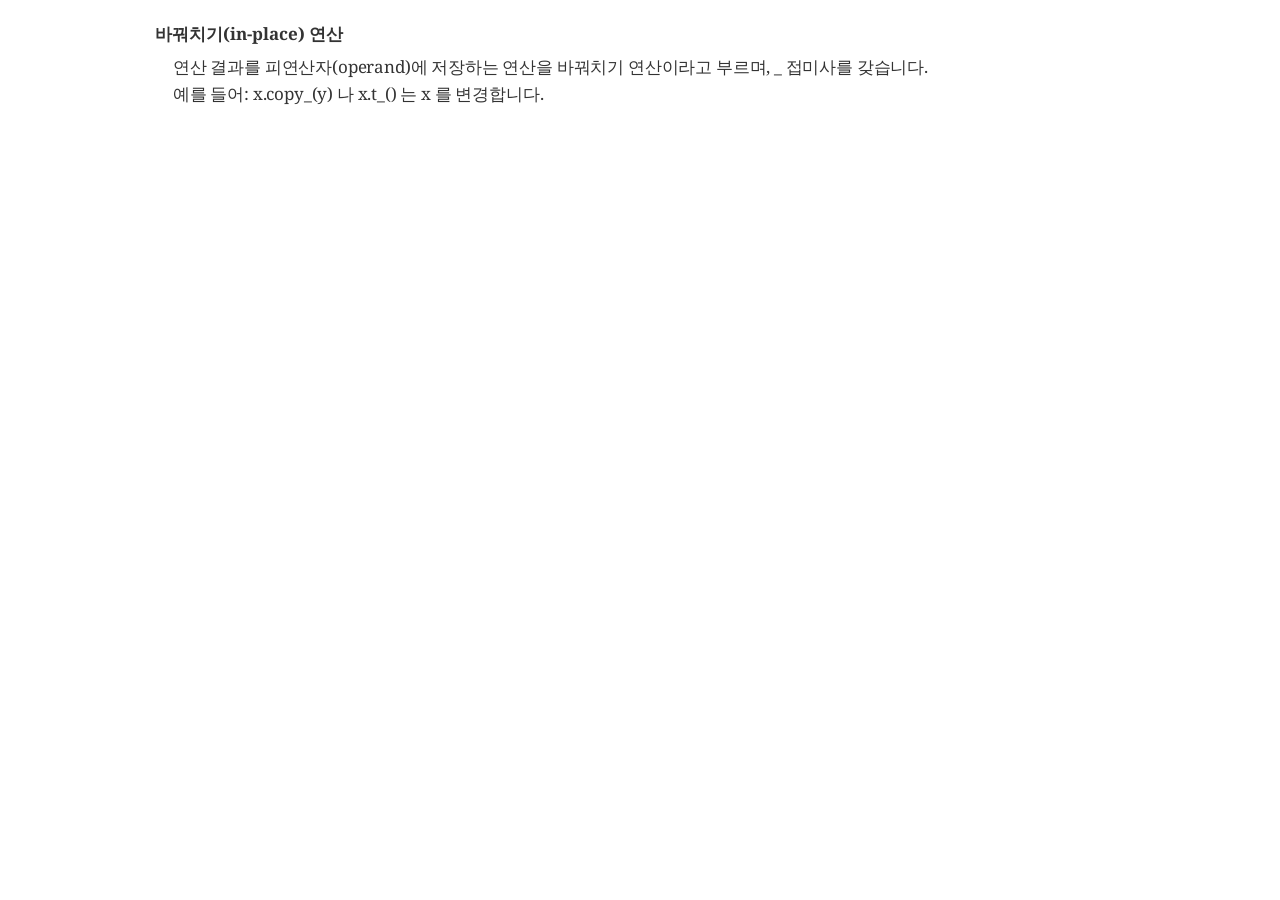
<file: bck/docs/pytorch/base.html>
<!DOCTYPE html>
<html lang="en">
<head>
<meta charset="UTF-8">
<meta http-equiv="X-UA-Compatible" content="IE=edge">
<meta name="viewport" content="width=device-width, initial-scale=1.0">
<meta name="generator" content="Asciidoctor 2.0.18">
<title>Untitled</title>
<link rel="stylesheet" href="https://fonts.googleapis.com/css?family=Open+Sans:300,300italic,400,400italic,600,600italic%7CNoto+Serif:400,400italic,700,700italic%7CDroid+Sans+Mono:400,700">
<style>
/*! Asciidoctor default stylesheet | MIT License | https://asciidoctor.org */
/* Uncomment the following line when using as a custom stylesheet */
/* @import "https://fonts.googleapis.com/css?family=Open+Sans:300,300italic,400,400italic,600,600italic%7CNoto+Serif:400,400italic,700,700italic%7CDroid+Sans+Mono:400,700"; */
html{font-family:sans-serif;-webkit-text-size-adjust:100%}
a{background:none}
a:focus{outline:thin dotted}
a:active,a:hover{outline:0}
h1{font-size:2em;margin:.67em 0}
b,strong{font-weight:bold}
abbr{font-size:.9em}
abbr[title]{cursor:help;border-bottom:1px dotted #dddddf;text-decoration:none}
dfn{font-style:italic}
hr{height:0}
mark{background:#ff0;color:#000}
code,kbd,pre,samp{font-family:monospace;font-size:1em}
pre{white-space:pre-wrap}
q{quotes:"\201C" "\201D" "\2018" "\2019"}
small{font-size:80%}
sub,sup{font-size:75%;line-height:0;position:relative;vertical-align:baseline}
sup{top:-.5em}
sub{bottom:-.25em}
img{border:0}
svg:not(:root){overflow:hidden}
figure{margin:0}
audio,video{display:inline-block}
audio:not([controls]){display:none;height:0}
fieldset{border:1px solid silver;margin:0 2px;padding:.35em .625em .75em}
legend{border:0;padding:0}
button,input,select,textarea{font-family:inherit;font-size:100%;margin:0}
button,input{line-height:normal}
button,select{text-transform:none}
button,html input[type=button],input[type=reset],input[type=submit]{-webkit-appearance:button;cursor:pointer}
button[disabled],html input[disabled]{cursor:default}
input[type=checkbox],input[type=radio]{padding:0}
button::-moz-focus-inner,input::-moz-focus-inner{border:0;padding:0}
textarea{overflow:auto;vertical-align:top}
table{border-collapse:collapse;border-spacing:0}
*,::before,::after{box-sizing:border-box}
html,body{font-size:100%}
body{background:#fff;color:rgba(0,0,0,.8);padding:0;margin:0;font-family:"Noto Serif","DejaVu Serif",serif;line-height:1;position:relative;cursor:auto;-moz-tab-size:4;-o-tab-size:4;tab-size:4;word-wrap:anywhere;-moz-osx-font-smoothing:grayscale;-webkit-font-smoothing:antialiased}
a:hover{cursor:pointer}
img,object,embed{max-width:100%;height:auto}
object,embed{height:100%}
img{-ms-interpolation-mode:bicubic}
.left{float:left!important}
.right{float:right!important}
.text-left{text-align:left!important}
.text-right{text-align:right!important}
.text-center{text-align:center!important}
.text-justify{text-align:justify!important}
.hide{display:none}
img,object,svg{display:inline-block;vertical-align:middle}
textarea{height:auto;min-height:50px}
select{width:100%}
.subheader,.admonitionblock td.content>.title,.audioblock>.title,.exampleblock>.title,.imageblock>.title,.listingblock>.title,.literalblock>.title,.stemblock>.title,.openblock>.title,.paragraph>.title,.quoteblock>.title,table.tableblock>.title,.verseblock>.title,.videoblock>.title,.dlist>.title,.olist>.title,.ulist>.title,.qlist>.title,.hdlist>.title{line-height:1.45;color:#7a2518;font-weight:400;margin-top:0;margin-bottom:.25em}
div,dl,dt,dd,ul,ol,li,h1,h2,h3,#toctitle,.sidebarblock>.content>.title,h4,h5,h6,pre,form,p,blockquote,th,td{margin:0;padding:0}
a{color:#2156a5;text-decoration:underline;line-height:inherit}
a:hover,a:focus{color:#1d4b8f}
a img{border:0}
p{line-height:1.6;margin-bottom:1.25em;text-rendering:optimizeLegibility}
p aside{font-size:.875em;line-height:1.35;font-style:italic}
h1,h2,h3,#toctitle,.sidebarblock>.content>.title,h4,h5,h6{font-family:"Open Sans","DejaVu Sans",sans-serif;font-weight:300;font-style:normal;color:#ba3925;text-rendering:optimizeLegibility;margin-top:1em;margin-bottom:.5em;line-height:1.0125em}
h1 small,h2 small,h3 small,#toctitle small,.sidebarblock>.content>.title small,h4 small,h5 small,h6 small{font-size:60%;color:#e99b8f;line-height:0}
h1{font-size:2.125em}
h2{font-size:1.6875em}
h3,#toctitle,.sidebarblock>.content>.title{font-size:1.375em}
h4,h5{font-size:1.125em}
h6{font-size:1em}
hr{border:solid #dddddf;border-width:1px 0 0;clear:both;margin:1.25em 0 1.1875em}
em,i{font-style:italic;line-height:inherit}
strong,b{font-weight:bold;line-height:inherit}
small{font-size:60%;line-height:inherit}
code{font-family:"Droid Sans Mono","DejaVu Sans Mono",monospace;font-weight:400;color:rgba(0,0,0,.9)}
ul,ol,dl{line-height:1.6;margin-bottom:1.25em;list-style-position:outside;font-family:inherit}
ul,ol{margin-left:1.5em}
ul li ul,ul li ol{margin-left:1.25em;margin-bottom:0}
ul.circle{list-style-type:circle}
ul.disc{list-style-type:disc}
ul.square{list-style-type:square}
ul.circle ul:not([class]),ul.disc ul:not([class]),ul.square ul:not([class]){list-style:inherit}
ol li ul,ol li ol{margin-left:1.25em;margin-bottom:0}
dl dt{margin-bottom:.3125em;font-weight:bold}
dl dd{margin-bottom:1.25em}
blockquote{margin:0 0 1.25em;padding:.5625em 1.25em 0 1.1875em;border-left:1px solid #ddd}
blockquote,blockquote p{line-height:1.6;color:rgba(0,0,0,.85)}
@media screen and (min-width:768px){h1,h2,h3,#toctitle,.sidebarblock>.content>.title,h4,h5,h6{line-height:1.2}
h1{font-size:2.75em}
h2{font-size:2.3125em}
h3,#toctitle,.sidebarblock>.content>.title{font-size:1.6875em}
h4{font-size:1.4375em}}
table{background:#fff;margin-bottom:1.25em;border:1px solid #dedede;word-wrap:normal}
table thead,table tfoot{background:#f7f8f7}
table thead tr th,table thead tr td,table tfoot tr th,table tfoot tr td{padding:.5em .625em .625em;font-size:inherit;color:rgba(0,0,0,.8);text-align:left}
table tr th,table tr td{padding:.5625em .625em;font-size:inherit;color:rgba(0,0,0,.8)}
table tr.even,table tr.alt{background:#f8f8f7}
table thead tr th,table tfoot tr th,table tbody tr td,table tr td,table tfoot tr td{line-height:1.6}
h1,h2,h3,#toctitle,.sidebarblock>.content>.title,h4,h5,h6{line-height:1.2;word-spacing:-.05em}
h1 strong,h2 strong,h3 strong,#toctitle strong,.sidebarblock>.content>.title strong,h4 strong,h5 strong,h6 strong{font-weight:400}
.center{margin-left:auto;margin-right:auto}
.stretch{width:100%}
.clearfix::before,.clearfix::after,.float-group::before,.float-group::after{content:" ";display:table}
.clearfix::after,.float-group::after{clear:both}
:not(pre).nobreak{word-wrap:normal}
:not(pre).nowrap{white-space:nowrap}
:not(pre).pre-wrap{white-space:pre-wrap}
:not(pre):not([class^=L])>code{font-size:.9375em;font-style:normal!important;letter-spacing:0;padding:.1em .5ex;word-spacing:-.15em;background:#f7f7f8;border-radius:4px;line-height:1.45;text-rendering:optimizeSpeed}
pre{color:rgba(0,0,0,.9);font-family:"Droid Sans Mono","DejaVu Sans Mono",monospace;line-height:1.45;text-rendering:optimizeSpeed}
pre code,pre pre{color:inherit;font-size:inherit;line-height:inherit}
pre>code{display:block}
pre.nowrap,pre.nowrap pre{white-space:pre;word-wrap:normal}
em em{font-style:normal}
strong strong{font-weight:400}
.keyseq{color:rgba(51,51,51,.8)}
kbd{font-family:"Droid Sans Mono","DejaVu Sans Mono",monospace;display:inline-block;color:rgba(0,0,0,.8);font-size:.65em;line-height:1.45;background:#f7f7f7;border:1px solid #ccc;border-radius:3px;box-shadow:0 1px 0 rgba(0,0,0,.2),inset 0 0 0 .1em #fff;margin:0 .15em;padding:.2em .5em;vertical-align:middle;position:relative;top:-.1em;white-space:nowrap}
.keyseq kbd:first-child{margin-left:0}
.keyseq kbd:last-child{margin-right:0}
.menuseq,.menuref{color:#000}
.menuseq b:not(.caret),.menuref{font-weight:inherit}
.menuseq{word-spacing:-.02em}
.menuseq b.caret{font-size:1.25em;line-height:.8}
.menuseq i.caret{font-weight:bold;text-align:center;width:.45em}
b.button::before,b.button::after{position:relative;top:-1px;font-weight:400}
b.button::before{content:"[";padding:0 3px 0 2px}
b.button::after{content:"]";padding:0 2px 0 3px}
p a>code:hover{color:rgba(0,0,0,.9)}
#header,#content,#footnotes,#footer{width:100%;margin:0 auto;max-width:62.5em;*zoom:1;position:relative;padding-left:.9375em;padding-right:.9375em}
#header::before,#header::after,#content::before,#content::after,#footnotes::before,#footnotes::after,#footer::before,#footer::after{content:" ";display:table}
#header::after,#content::after,#footnotes::after,#footer::after{clear:both}
#content{margin-top:1.25em}
#content::before{content:none}
#header>h1:first-child{color:rgba(0,0,0,.85);margin-top:2.25rem;margin-bottom:0}
#header>h1:first-child+#toc{margin-top:8px;border-top:1px solid #dddddf}
#header>h1:only-child,body.toc2 #header>h1:nth-last-child(2){border-bottom:1px solid #dddddf;padding-bottom:8px}
#header .details{border-bottom:1px solid #dddddf;line-height:1.45;padding-top:.25em;padding-bottom:.25em;padding-left:.25em;color:rgba(0,0,0,.6);display:flex;flex-flow:row wrap}
#header .details span:first-child{margin-left:-.125em}
#header .details span.email a{color:rgba(0,0,0,.85)}
#header .details br{display:none}
#header .details br+span::before{content:"\00a0\2013\00a0"}
#header .details br+span.author::before{content:"\00a0\22c5\00a0";color:rgba(0,0,0,.85)}
#header .details br+span#revremark::before{content:"\00a0|\00a0"}
#header #revnumber{text-transform:capitalize}
#header #revnumber::after{content:"\00a0"}
#content>h1:first-child:not([class]){color:rgba(0,0,0,.85);border-bottom:1px solid #dddddf;padding-bottom:8px;margin-top:0;padding-top:1rem;margin-bottom:1.25rem}
#toc{border-bottom:1px solid #e7e7e9;padding-bottom:.5em}
#toc>ul{margin-left:.125em}
#toc ul.sectlevel0>li>a{font-style:italic}
#toc ul.sectlevel0 ul.sectlevel1{margin:.5em 0}
#toc ul{font-family:"Open Sans","DejaVu Sans",sans-serif;list-style-type:none}
#toc li{line-height:1.3334;margin-top:.3334em}
#toc a{text-decoration:none}
#toc a:active{text-decoration:underline}
#toctitle{color:#7a2518;font-size:1.2em}
@media screen and (min-width:768px){#toctitle{font-size:1.375em}
body.toc2{padding-left:15em;padding-right:0}
#toc.toc2{margin-top:0!important;background:#f8f8f7;position:fixed;width:15em;left:0;top:0;border-right:1px solid #e7e7e9;border-top-width:0!important;border-bottom-width:0!important;z-index:1000;padding:1.25em 1em;height:100%;overflow:auto}
#toc.toc2 #toctitle{margin-top:0;margin-bottom:.8rem;font-size:1.2em}
#toc.toc2>ul{font-size:.9em;margin-bottom:0}
#toc.toc2 ul ul{margin-left:0;padding-left:1em}
#toc.toc2 ul.sectlevel0 ul.sectlevel1{padding-left:0;margin-top:.5em;margin-bottom:.5em}
body.toc2.toc-right{padding-left:0;padding-right:15em}
body.toc2.toc-right #toc.toc2{border-right-width:0;border-left:1px solid #e7e7e9;left:auto;right:0}}
@media screen and (min-width:1280px){body.toc2{padding-left:20em;padding-right:0}
#toc.toc2{width:20em}
#toc.toc2 #toctitle{font-size:1.375em}
#toc.toc2>ul{font-size:.95em}
#toc.toc2 ul ul{padding-left:1.25em}
body.toc2.toc-right{padding-left:0;padding-right:20em}}
#content #toc{border:1px solid #e0e0dc;margin-bottom:1.25em;padding:1.25em;background:#f8f8f7;border-radius:4px}
#content #toc>:first-child{margin-top:0}
#content #toc>:last-child{margin-bottom:0}
#footer{max-width:none;background:rgba(0,0,0,.8);padding:1.25em}
#footer-text{color:hsla(0,0%,100%,.8);line-height:1.44}
#content{margin-bottom:.625em}
.sect1{padding-bottom:.625em}
@media screen and (min-width:768px){#content{margin-bottom:1.25em}
.sect1{padding-bottom:1.25em}}
.sect1:last-child{padding-bottom:0}
.sect1+.sect1{border-top:1px solid #e7e7e9}
#content h1>a.anchor,h2>a.anchor,h3>a.anchor,#toctitle>a.anchor,.sidebarblock>.content>.title>a.anchor,h4>a.anchor,h5>a.anchor,h6>a.anchor{position:absolute;z-index:1001;width:1.5ex;margin-left:-1.5ex;display:block;text-decoration:none!important;visibility:hidden;text-align:center;font-weight:400}
#content h1>a.anchor::before,h2>a.anchor::before,h3>a.anchor::before,#toctitle>a.anchor::before,.sidebarblock>.content>.title>a.anchor::before,h4>a.anchor::before,h5>a.anchor::before,h6>a.anchor::before{content:"\00A7";font-size:.85em;display:block;padding-top:.1em}
#content h1:hover>a.anchor,#content h1>a.anchor:hover,h2:hover>a.anchor,h2>a.anchor:hover,h3:hover>a.anchor,#toctitle:hover>a.anchor,.sidebarblock>.content>.title:hover>a.anchor,h3>a.anchor:hover,#toctitle>a.anchor:hover,.sidebarblock>.content>.title>a.anchor:hover,h4:hover>a.anchor,h4>a.anchor:hover,h5:hover>a.anchor,h5>a.anchor:hover,h6:hover>a.anchor,h6>a.anchor:hover{visibility:visible}
#content h1>a.link,h2>a.link,h3>a.link,#toctitle>a.link,.sidebarblock>.content>.title>a.link,h4>a.link,h5>a.link,h6>a.link{color:#ba3925;text-decoration:none}
#content h1>a.link:hover,h2>a.link:hover,h3>a.link:hover,#toctitle>a.link:hover,.sidebarblock>.content>.title>a.link:hover,h4>a.link:hover,h5>a.link:hover,h6>a.link:hover{color:#a53221}
details,.audioblock,.imageblock,.literalblock,.listingblock,.stemblock,.videoblock{margin-bottom:1.25em}
details{margin-left:1.25rem}
details>summary{cursor:pointer;display:block;position:relative;line-height:1.6;margin-bottom:.625rem;outline:none;-webkit-tap-highlight-color:transparent}
details>summary::-webkit-details-marker{display:none}
details>summary::before{content:"";border:solid transparent;border-left:solid;border-width:.3em 0 .3em .5em;position:absolute;top:.5em;left:-1.25rem;transform:translateX(15%)}
details[open]>summary::before{border:solid transparent;border-top:solid;border-width:.5em .3em 0;transform:translateY(15%)}
details>summary::after{content:"";width:1.25rem;height:1em;position:absolute;top:.3em;left:-1.25rem}
.admonitionblock td.content>.title,.audioblock>.title,.exampleblock>.title,.imageblock>.title,.listingblock>.title,.literalblock>.title,.stemblock>.title,.openblock>.title,.paragraph>.title,.quoteblock>.title,table.tableblock>.title,.verseblock>.title,.videoblock>.title,.dlist>.title,.olist>.title,.ulist>.title,.qlist>.title,.hdlist>.title{text-rendering:optimizeLegibility;text-align:left;font-family:"Noto Serif","DejaVu Serif",serif;font-size:1rem;font-style:italic}
table.tableblock.fit-content>caption.title{white-space:nowrap;width:0}
.paragraph.lead>p,#preamble>.sectionbody>[class=paragraph]:first-of-type p{font-size:1.21875em;line-height:1.6;color:rgba(0,0,0,.85)}
.admonitionblock>table{border-collapse:separate;border:0;background:none;width:100%}
.admonitionblock>table td.icon{text-align:center;width:80px}
.admonitionblock>table td.icon img{max-width:none}
.admonitionblock>table td.icon .title{font-weight:bold;font-family:"Open Sans","DejaVu Sans",sans-serif;text-transform:uppercase}
.admonitionblock>table td.content{padding-left:1.125em;padding-right:1.25em;border-left:1px solid #dddddf;color:rgba(0,0,0,.6);word-wrap:anywhere}
.admonitionblock>table td.content>:last-child>:last-child{margin-bottom:0}
.exampleblock>.content{border:1px solid #e6e6e6;margin-bottom:1.25em;padding:1.25em;background:#fff;border-radius:4px}
.exampleblock>.content>:first-child{margin-top:0}
.exampleblock>.content>:last-child{margin-bottom:0}
.sidebarblock{border:1px solid #dbdbd6;margin-bottom:1.25em;padding:1.25em;background:#f3f3f2;border-radius:4px}
.sidebarblock>:first-child{margin-top:0}
.sidebarblock>:last-child{margin-bottom:0}
.sidebarblock>.content>.title{color:#7a2518;margin-top:0;text-align:center}
.exampleblock>.content>:last-child>:last-child,.exampleblock>.content .olist>ol>li:last-child>:last-child,.exampleblock>.content .ulist>ul>li:last-child>:last-child,.exampleblock>.content .qlist>ol>li:last-child>:last-child,.sidebarblock>.content>:last-child>:last-child,.sidebarblock>.content .olist>ol>li:last-child>:last-child,.sidebarblock>.content .ulist>ul>li:last-child>:last-child,.sidebarblock>.content .qlist>ol>li:last-child>:last-child{margin-bottom:0}
.literalblock pre,.listingblock>.content>pre{border-radius:4px;overflow-x:auto;padding:1em;font-size:.8125em}
@media screen and (min-width:768px){.literalblock pre,.listingblock>.content>pre{font-size:.90625em}}
@media screen and (min-width:1280px){.literalblock pre,.listingblock>.content>pre{font-size:1em}}
.literalblock pre,.listingblock>.content>pre:not(.highlight),.listingblock>.content>pre[class=highlight],.listingblock>.content>pre[class^="highlight "]{background:#f7f7f8}
.literalblock.output pre{color:#f7f7f8;background:rgba(0,0,0,.9)}
.listingblock>.content{position:relative}
.listingblock code[data-lang]::before{display:none;content:attr(data-lang);position:absolute;font-size:.75em;top:.425rem;right:.5rem;line-height:1;text-transform:uppercase;color:inherit;opacity:.5}
.listingblock:hover code[data-lang]::before{display:block}
.listingblock.terminal pre .command::before{content:attr(data-prompt);padding-right:.5em;color:inherit;opacity:.5}
.listingblock.terminal pre .command:not([data-prompt])::before{content:"$"}
.listingblock pre.highlightjs{padding:0}
.listingblock pre.highlightjs>code{padding:1em;border-radius:4px}
.listingblock pre.prettyprint{border-width:0}
.prettyprint{background:#f7f7f8}
pre.prettyprint .linenums{line-height:1.45;margin-left:2em}
pre.prettyprint li{background:none;list-style-type:inherit;padding-left:0}
pre.prettyprint li code[data-lang]::before{opacity:1}
pre.prettyprint li:not(:first-child) code[data-lang]::before{display:none}
table.linenotable{border-collapse:separate;border:0;margin-bottom:0;background:none}
table.linenotable td[class]{color:inherit;vertical-align:top;padding:0;line-height:inherit;white-space:normal}
table.linenotable td.code{padding-left:.75em}
table.linenotable td.linenos,pre.pygments .linenos{border-right:1px solid;opacity:.35;padding-right:.5em;-webkit-user-select:none;-moz-user-select:none;-ms-user-select:none;user-select:none}
pre.pygments span.linenos{display:inline-block;margin-right:.75em}
.quoteblock{margin:0 1em 1.25em 1.5em;display:table}
.quoteblock:not(.excerpt)>.title{margin-left:-1.5em;margin-bottom:.75em}
.quoteblock blockquote,.quoteblock p{color:rgba(0,0,0,.85);font-size:1.15rem;line-height:1.75;word-spacing:.1em;letter-spacing:0;font-style:italic;text-align:justify}
.quoteblock blockquote{margin:0;padding:0;border:0}
.quoteblock blockquote::before{content:"\201c";float:left;font-size:2.75em;font-weight:bold;line-height:.6em;margin-left:-.6em;color:#7a2518;text-shadow:0 1px 2px rgba(0,0,0,.1)}
.quoteblock blockquote>.paragraph:last-child p{margin-bottom:0}
.quoteblock .attribution{margin-top:.75em;margin-right:.5ex;text-align:right}
.verseblock{margin:0 1em 1.25em}
.verseblock pre{font-family:"Open Sans","DejaVu Sans",sans-serif;font-size:1.15rem;color:rgba(0,0,0,.85);font-weight:300;text-rendering:optimizeLegibility}
.verseblock pre strong{font-weight:400}
.verseblock .attribution{margin-top:1.25rem;margin-left:.5ex}
.quoteblock .attribution,.verseblock .attribution{font-size:.9375em;line-height:1.45;font-style:italic}
.quoteblock .attribution br,.verseblock .attribution br{display:none}
.quoteblock .attribution cite,.verseblock .attribution cite{display:block;letter-spacing:-.025em;color:rgba(0,0,0,.6)}
.quoteblock.abstract blockquote::before,.quoteblock.excerpt blockquote::before,.quoteblock .quoteblock blockquote::before{display:none}
.quoteblock.abstract blockquote,.quoteblock.abstract p,.quoteblock.excerpt blockquote,.quoteblock.excerpt p,.quoteblock .quoteblock blockquote,.quoteblock .quoteblock p{line-height:1.6;word-spacing:0}
.quoteblock.abstract{margin:0 1em 1.25em;display:block}
.quoteblock.abstract>.title{margin:0 0 .375em;font-size:1.15em;text-align:center}
.quoteblock.excerpt>blockquote,.quoteblock .quoteblock{padding:0 0 .25em 1em;border-left:.25em solid #dddddf}
.quoteblock.excerpt,.quoteblock .quoteblock{margin-left:0}
.quoteblock.excerpt blockquote,.quoteblock.excerpt p,.quoteblock .quoteblock blockquote,.quoteblock .quoteblock p{color:inherit;font-size:1.0625rem}
.quoteblock.excerpt .attribution,.quoteblock .quoteblock .attribution{color:inherit;font-size:.85rem;text-align:left;margin-right:0}
p.tableblock:last-child{margin-bottom:0}
td.tableblock>.content{margin-bottom:1.25em;word-wrap:anywhere}
td.tableblock>.content>:last-child{margin-bottom:-1.25em}
table.tableblock,th.tableblock,td.tableblock{border:0 solid #dedede}
table.grid-all>*>tr>*{border-width:1px}
table.grid-cols>*>tr>*{border-width:0 1px}
table.grid-rows>*>tr>*{border-width:1px 0}
table.frame-all{border-width:1px}
table.frame-ends{border-width:1px 0}
table.frame-sides{border-width:0 1px}
table.frame-none>colgroup+*>:first-child>*,table.frame-sides>colgroup+*>:first-child>*{border-top-width:0}
table.frame-none>:last-child>:last-child>*,table.frame-sides>:last-child>:last-child>*{border-bottom-width:0}
table.frame-none>*>tr>:first-child,table.frame-ends>*>tr>:first-child{border-left-width:0}
table.frame-none>*>tr>:last-child,table.frame-ends>*>tr>:last-child{border-right-width:0}
table.stripes-all>*>tr,table.stripes-odd>*>tr:nth-of-type(odd),table.stripes-even>*>tr:nth-of-type(even),table.stripes-hover>*>tr:hover{background:#f8f8f7}
th.halign-left,td.halign-left{text-align:left}
th.halign-right,td.halign-right{text-align:right}
th.halign-center,td.halign-center{text-align:center}
th.valign-top,td.valign-top{vertical-align:top}
th.valign-bottom,td.valign-bottom{vertical-align:bottom}
th.valign-middle,td.valign-middle{vertical-align:middle}
table thead th,table tfoot th{font-weight:bold}
tbody tr th{background:#f7f8f7}
tbody tr th,tbody tr th p,tfoot tr th,tfoot tr th p{color:rgba(0,0,0,.8);font-weight:bold}
p.tableblock>code:only-child{background:none;padding:0}
p.tableblock{font-size:1em}
ol{margin-left:1.75em}
ul li ol{margin-left:1.5em}
dl dd{margin-left:1.125em}
dl dd:last-child,dl dd:last-child>:last-child{margin-bottom:0}
li p,ul dd,ol dd,.olist .olist,.ulist .ulist,.ulist .olist,.olist .ulist{margin-bottom:.625em}
ul.checklist,ul.none,ol.none,ul.no-bullet,ol.no-bullet,ol.unnumbered,ul.unstyled,ol.unstyled{list-style-type:none}
ul.no-bullet,ol.no-bullet,ol.unnumbered{margin-left:.625em}
ul.unstyled,ol.unstyled{margin-left:0}
li>p:empty:only-child::before{content:"";display:inline-block}
ul.checklist>li>p:first-child{margin-left:-1em}
ul.checklist>li>p:first-child>.fa-square-o:first-child,ul.checklist>li>p:first-child>.fa-check-square-o:first-child{width:1.25em;font-size:.8em;position:relative;bottom:.125em}
ul.checklist>li>p:first-child>input[type=checkbox]:first-child{margin-right:.25em}
ul.inline{display:flex;flex-flow:row wrap;list-style:none;margin:0 0 .625em -1.25em}
ul.inline>li{margin-left:1.25em}
.unstyled dl dt{font-weight:400;font-style:normal}
ol.arabic{list-style-type:decimal}
ol.decimal{list-style-type:decimal-leading-zero}
ol.loweralpha{list-style-type:lower-alpha}
ol.upperalpha{list-style-type:upper-alpha}
ol.lowerroman{list-style-type:lower-roman}
ol.upperroman{list-style-type:upper-roman}
ol.lowergreek{list-style-type:lower-greek}
.hdlist>table,.colist>table{border:0;background:none}
.hdlist>table>tbody>tr,.colist>table>tbody>tr{background:none}
td.hdlist1,td.hdlist2{vertical-align:top;padding:0 .625em}
td.hdlist1{font-weight:bold;padding-bottom:1.25em}
td.hdlist2{word-wrap:anywhere}
.literalblock+.colist,.listingblock+.colist{margin-top:-.5em}
.colist td:not([class]):first-child{padding:.4em .75em 0;line-height:1;vertical-align:top}
.colist td:not([class]):first-child img{max-width:none}
.colist td:not([class]):last-child{padding:.25em 0}
.thumb,.th{line-height:0;display:inline-block;border:4px solid #fff;box-shadow:0 0 0 1px #ddd}
.imageblock.left{margin:.25em .625em 1.25em 0}
.imageblock.right{margin:.25em 0 1.25em .625em}
.imageblock>.title{margin-bottom:0}
.imageblock.thumb,.imageblock.th{border-width:6px}
.imageblock.thumb>.title,.imageblock.th>.title{padding:0 .125em}
.image.left,.image.right{margin-top:.25em;margin-bottom:.25em;display:inline-block;line-height:0}
.image.left{margin-right:.625em}
.image.right{margin-left:.625em}
a.image{text-decoration:none;display:inline-block}
a.image object{pointer-events:none}
sup.footnote,sup.footnoteref{font-size:.875em;position:static;vertical-align:super}
sup.footnote a,sup.footnoteref a{text-decoration:none}
sup.footnote a:active,sup.footnoteref a:active{text-decoration:underline}
#footnotes{padding-top:.75em;padding-bottom:.75em;margin-bottom:.625em}
#footnotes hr{width:20%;min-width:6.25em;margin:-.25em 0 .75em;border-width:1px 0 0}
#footnotes .footnote{padding:0 .375em 0 .225em;line-height:1.3334;font-size:.875em;margin-left:1.2em;margin-bottom:.2em}
#footnotes .footnote a:first-of-type{font-weight:bold;text-decoration:none;margin-left:-1.05em}
#footnotes .footnote:last-of-type{margin-bottom:0}
#content #footnotes{margin-top:-.625em;margin-bottom:0;padding:.75em 0}
div.unbreakable{page-break-inside:avoid}
.big{font-size:larger}
.small{font-size:smaller}
.underline{text-decoration:underline}
.overline{text-decoration:overline}
.line-through{text-decoration:line-through}
.aqua{color:#00bfbf}
.aqua-background{background:#00fafa}
.black{color:#000}
.black-background{background:#000}
.blue{color:#0000bf}
.blue-background{background:#0000fa}
.fuchsia{color:#bf00bf}
.fuchsia-background{background:#fa00fa}
.gray{color:#606060}
.gray-background{background:#7d7d7d}
.green{color:#006000}
.green-background{background:#007d00}
.lime{color:#00bf00}
.lime-background{background:#00fa00}
.maroon{color:#600000}
.maroon-background{background:#7d0000}
.navy{color:#000060}
.navy-background{background:#00007d}
.olive{color:#606000}
.olive-background{background:#7d7d00}
.purple{color:#600060}
.purple-background{background:#7d007d}
.red{color:#bf0000}
.red-background{background:#fa0000}
.silver{color:#909090}
.silver-background{background:#bcbcbc}
.teal{color:#006060}
.teal-background{background:#007d7d}
.white{color:#bfbfbf}
.white-background{background:#fafafa}
.yellow{color:#bfbf00}
.yellow-background{background:#fafa00}
span.icon>.fa{cursor:default}
a span.icon>.fa{cursor:inherit}
.admonitionblock td.icon [class^="fa icon-"]{font-size:2.5em;text-shadow:1px 1px 2px rgba(0,0,0,.5);cursor:default}
.admonitionblock td.icon .icon-note::before{content:"\f05a";color:#19407c}
.admonitionblock td.icon .icon-tip::before{content:"\f0eb";text-shadow:1px 1px 2px rgba(155,155,0,.8);color:#111}
.admonitionblock td.icon .icon-warning::before{content:"\f071";color:#bf6900}
.admonitionblock td.icon .icon-caution::before{content:"\f06d";color:#bf3400}
.admonitionblock td.icon .icon-important::before{content:"\f06a";color:#bf0000}
.conum[data-value]{display:inline-block;color:#fff!important;background:rgba(0,0,0,.8);border-radius:50%;text-align:center;font-size:.75em;width:1.67em;height:1.67em;line-height:1.67em;font-family:"Open Sans","DejaVu Sans",sans-serif;font-style:normal;font-weight:bold}
.conum[data-value] *{color:#fff!important}
.conum[data-value]+b{display:none}
.conum[data-value]::after{content:attr(data-value)}
pre .conum[data-value]{position:relative;top:-.125em}
b.conum *{color:inherit!important}
.conum:not([data-value]):empty{display:none}
dt,th.tableblock,td.content,div.footnote{text-rendering:optimizeLegibility}
h1,h2,p,td.content,span.alt,summary{letter-spacing:-.01em}
p strong,td.content strong,div.footnote strong{letter-spacing:-.005em}
p,blockquote,dt,td.content,span.alt,summary{font-size:1.0625rem}
p{margin-bottom:1.25rem}
.sidebarblock p,.sidebarblock dt,.sidebarblock td.content,p.tableblock{font-size:1em}
.exampleblock>.content{background:#fffef7;border-color:#e0e0dc;box-shadow:0 1px 4px #e0e0dc}
.print-only{display:none!important}
@page{margin:1.25cm .75cm}
@media print{*{box-shadow:none!important;text-shadow:none!important}
html{font-size:80%}
a{color:inherit!important;text-decoration:underline!important}
a.bare,a[href^="#"],a[href^="mailto:"]{text-decoration:none!important}
a[href^="http:"]:not(.bare)::after,a[href^="https:"]:not(.bare)::after{content:"(" attr(href) ")";display:inline-block;font-size:.875em;padding-left:.25em}
abbr[title]{border-bottom:1px dotted}
abbr[title]::after{content:" (" attr(title) ")"}
pre,blockquote,tr,img,object,svg{page-break-inside:avoid}
thead{display:table-header-group}
svg{max-width:100%}
p,blockquote,dt,td.content{font-size:1em;orphans:3;widows:3}
h2,h3,#toctitle,.sidebarblock>.content>.title{page-break-after:avoid}
#header,#content,#footnotes,#footer{max-width:none}
#toc,.sidebarblock,.exampleblock>.content{background:none!important}
#toc{border-bottom:1px solid #dddddf!important;padding-bottom:0!important}
body.book #header{text-align:center}
body.book #header>h1:first-child{border:0!important;margin:2.5em 0 1em}
body.book #header .details{border:0!important;display:block;padding:0!important}
body.book #header .details span:first-child{margin-left:0!important}
body.book #header .details br{display:block}
body.book #header .details br+span::before{content:none!important}
body.book #toc{border:0!important;text-align:left!important;padding:0!important;margin:0!important}
body.book #toc,body.book #preamble,body.book h1.sect0,body.book .sect1>h2{page-break-before:always}
.listingblock code[data-lang]::before{display:block}
#footer{padding:0 .9375em}
.hide-on-print{display:none!important}
.print-only{display:block!important}
.hide-for-print{display:none!important}
.show-for-print{display:inherit!important}}
@media amzn-kf8,print{#header>h1:first-child{margin-top:1.25rem}
.sect1{padding:0!important}
.sect1+.sect1{border:0}
#footer{background:none}
#footer-text{color:rgba(0,0,0,.6);font-size:.9em}}
@media amzn-kf8{#header,#content,#footnotes,#footer{padding:0}}
</style>
</head>
<body class="article">
<div id="header">
</div>
<div id="content">
<div class="dlist">
<dl>
<dt class="hdlist1">바꿔치기(in-place) 연산</dt>
<dd>
<p>연산 결과를 피연산자(operand)에 저장하는 연산을 바꿔치기 연산이라고 부르며, _ 접미사를 갖습니다.<br>
예를 들어: x.copy_(y) 나 x.t_() 는 x 를 변경합니다.</p>
</dd>
</dl>
</div>
</div>
</body>
</html>
</file>
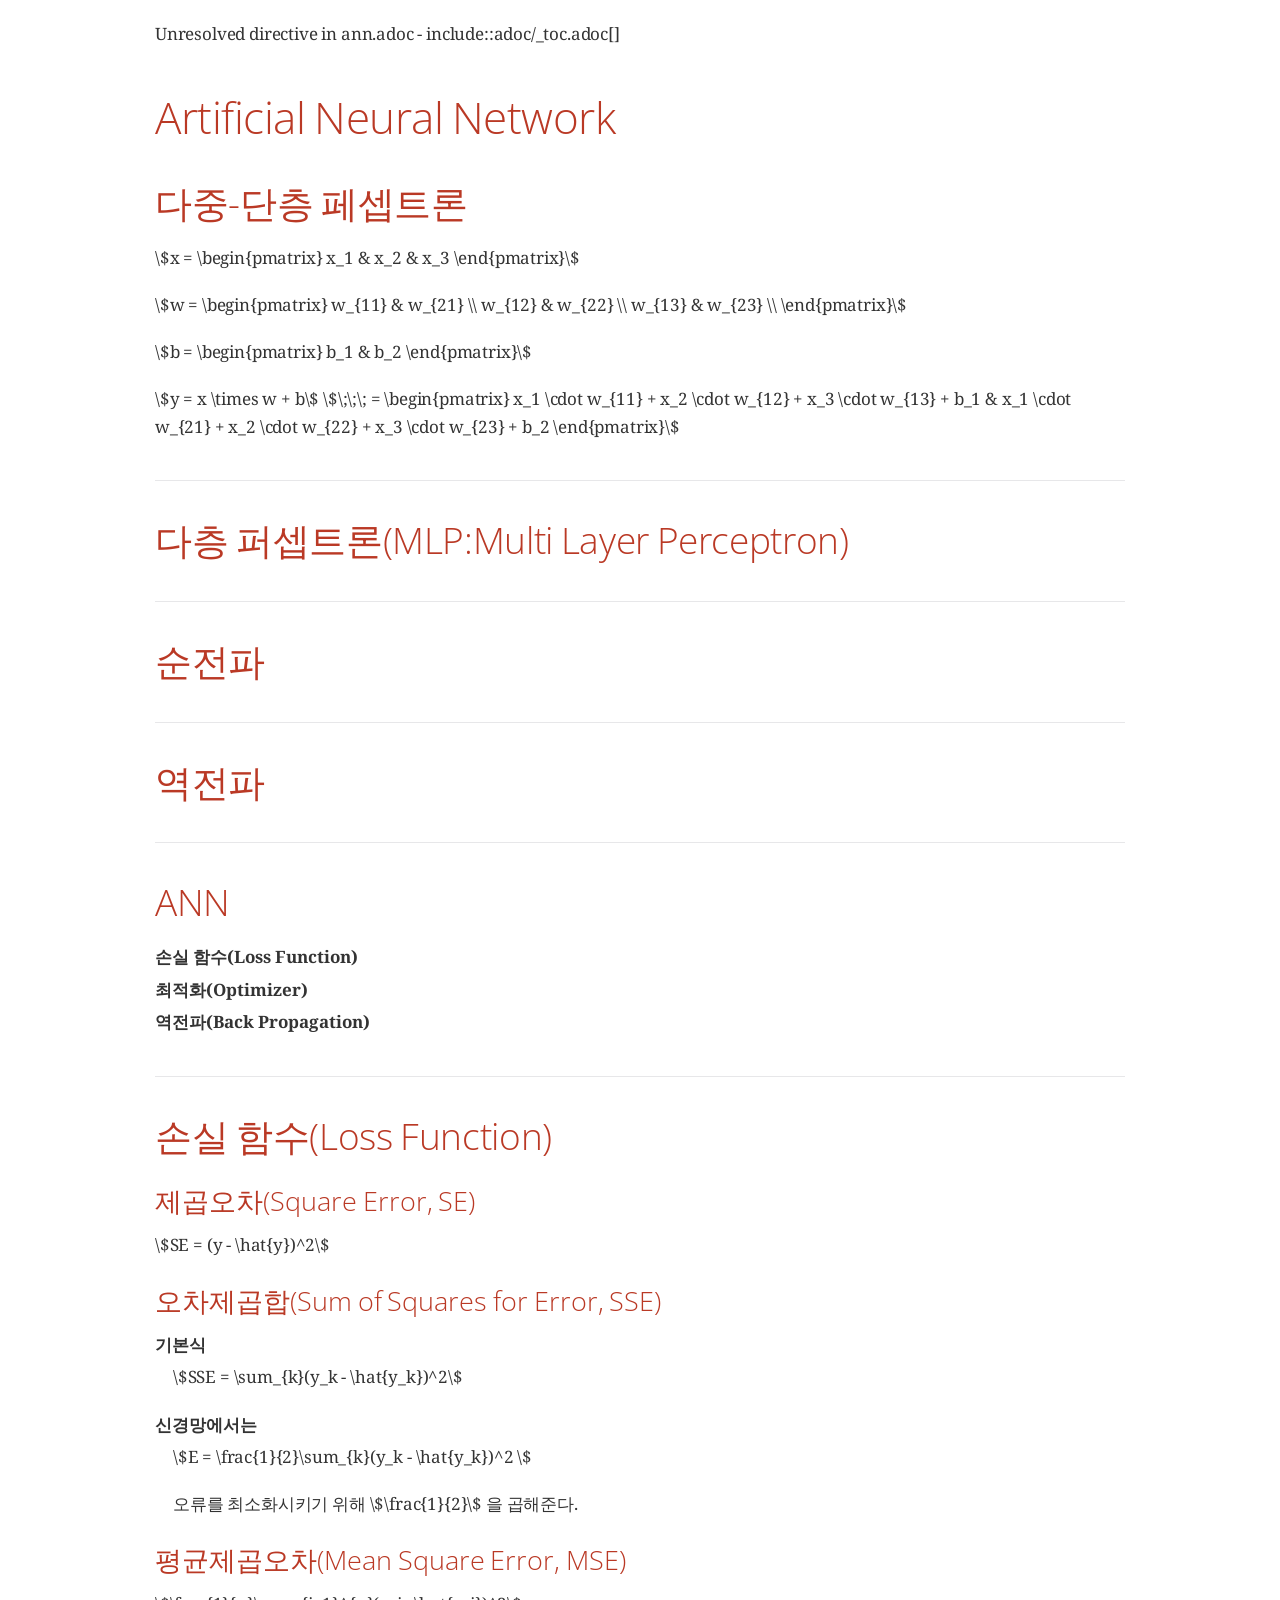
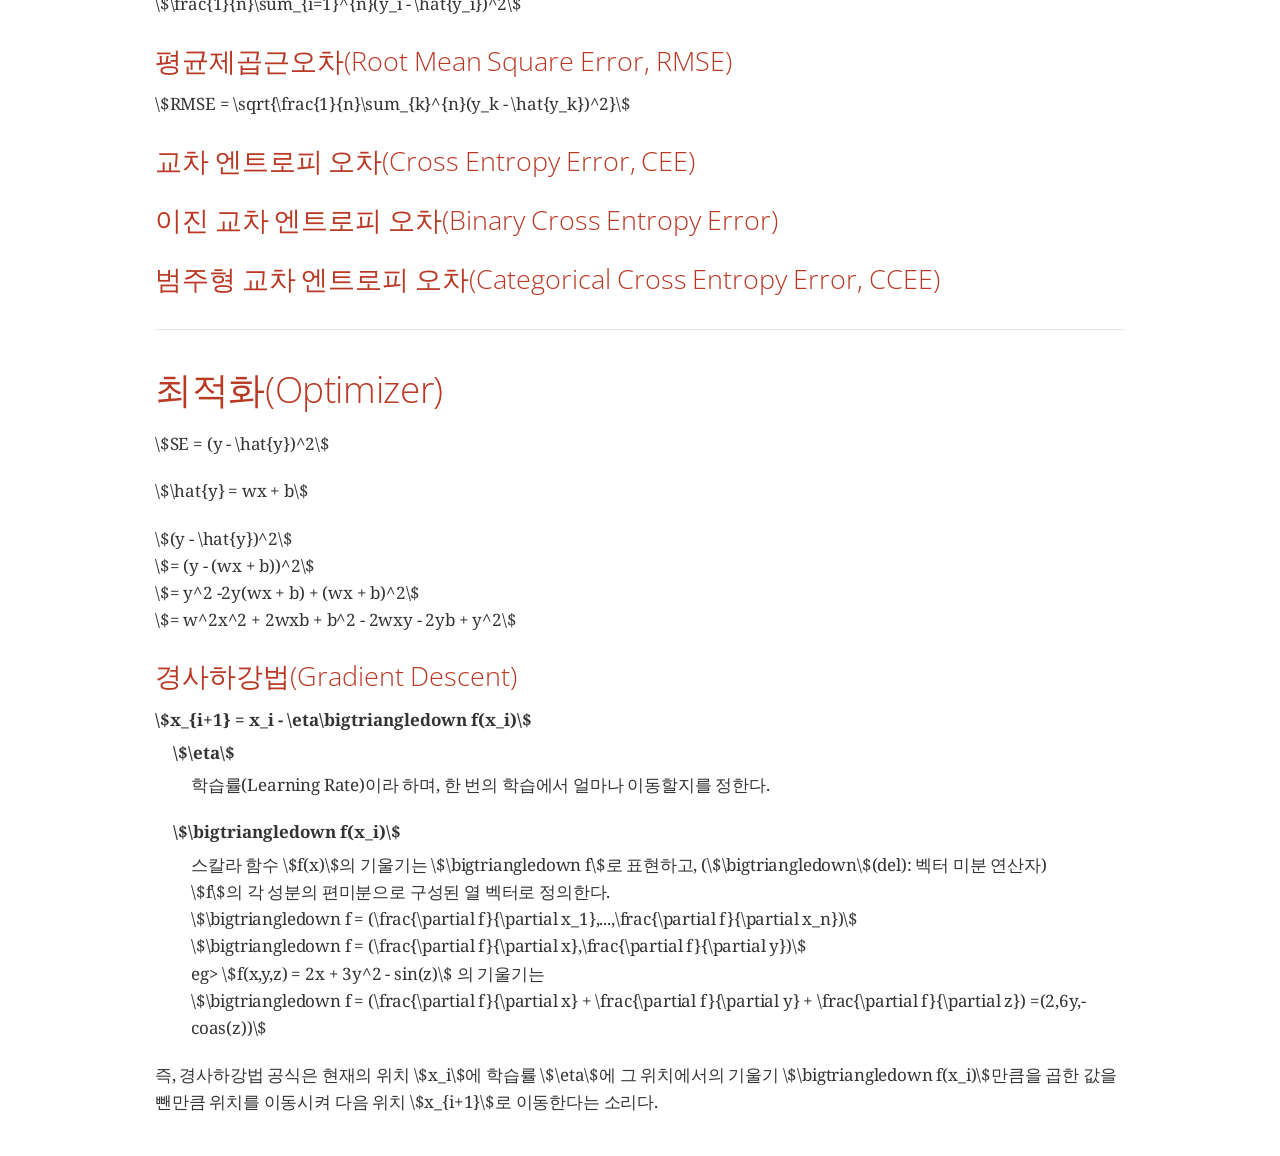
<file: bck/docs/theory/ann.html>
<!DOCTYPE html>
<html lang="en">
<head>
<meta charset="UTF-8">
<meta http-equiv="X-UA-Compatible" content="IE=edge">
<meta name="viewport" content="width=device-width, initial-scale=1.0">
<meta name="generator" content="Asciidoctor 2.0.18">
<title>Artificial Neural Network</title>
<link rel="stylesheet" href="https://fonts.googleapis.com/css?family=Open+Sans:300,300italic,400,400italic,600,600italic%7CNoto+Serif:400,400italic,700,700italic%7CDroid+Sans+Mono:400,700">
<style>
/*! Asciidoctor default stylesheet | MIT License | https://asciidoctor.org */
/* Uncomment the following line when using as a custom stylesheet */
/* @import "https://fonts.googleapis.com/css?family=Open+Sans:300,300italic,400,400italic,600,600italic%7CNoto+Serif:400,400italic,700,700italic%7CDroid+Sans+Mono:400,700"; */
html{font-family:sans-serif;-webkit-text-size-adjust:100%}
a{background:none}
a:focus{outline:thin dotted}
a:active,a:hover{outline:0}
h1{font-size:2em;margin:.67em 0}
b,strong{font-weight:bold}
abbr{font-size:.9em}
abbr[title]{cursor:help;border-bottom:1px dotted #dddddf;text-decoration:none}
dfn{font-style:italic}
hr{height:0}
mark{background:#ff0;color:#000}
code,kbd,pre,samp{font-family:monospace;font-size:1em}
pre{white-space:pre-wrap}
q{quotes:"\201C" "\201D" "\2018" "\2019"}
small{font-size:80%}
sub,sup{font-size:75%;line-height:0;position:relative;vertical-align:baseline}
sup{top:-.5em}
sub{bottom:-.25em}
img{border:0}
svg:not(:root){overflow:hidden}
figure{margin:0}
audio,video{display:inline-block}
audio:not([controls]){display:none;height:0}
fieldset{border:1px solid silver;margin:0 2px;padding:.35em .625em .75em}
legend{border:0;padding:0}
button,input,select,textarea{font-family:inherit;font-size:100%;margin:0}
button,input{line-height:normal}
button,select{text-transform:none}
button,html input[type=button],input[type=reset],input[type=submit]{-webkit-appearance:button;cursor:pointer}
button[disabled],html input[disabled]{cursor:default}
input[type=checkbox],input[type=radio]{padding:0}
button::-moz-focus-inner,input::-moz-focus-inner{border:0;padding:0}
textarea{overflow:auto;vertical-align:top}
table{border-collapse:collapse;border-spacing:0}
*,::before,::after{box-sizing:border-box}
html,body{font-size:100%}
body{background:#fff;color:rgba(0,0,0,.8);padding:0;margin:0;font-family:"Noto Serif","DejaVu Serif",serif;line-height:1;position:relative;cursor:auto;-moz-tab-size:4;-o-tab-size:4;tab-size:4;word-wrap:anywhere;-moz-osx-font-smoothing:grayscale;-webkit-font-smoothing:antialiased}
a:hover{cursor:pointer}
img,object,embed{max-width:100%;height:auto}
object,embed{height:100%}
img{-ms-interpolation-mode:bicubic}
.left{float:left!important}
.right{float:right!important}
.text-left{text-align:left!important}
.text-right{text-align:right!important}
.text-center{text-align:center!important}
.text-justify{text-align:justify!important}
.hide{display:none}
img,object,svg{display:inline-block;vertical-align:middle}
textarea{height:auto;min-height:50px}
select{width:100%}
.subheader,.admonitionblock td.content>.title,.audioblock>.title,.exampleblock>.title,.imageblock>.title,.listingblock>.title,.literalblock>.title,.stemblock>.title,.openblock>.title,.paragraph>.title,.quoteblock>.title,table.tableblock>.title,.verseblock>.title,.videoblock>.title,.dlist>.title,.olist>.title,.ulist>.title,.qlist>.title,.hdlist>.title{line-height:1.45;color:#7a2518;font-weight:400;margin-top:0;margin-bottom:.25em}
div,dl,dt,dd,ul,ol,li,h1,h2,h3,#toctitle,.sidebarblock>.content>.title,h4,h5,h6,pre,form,p,blockquote,th,td{margin:0;padding:0}
a{color:#2156a5;text-decoration:underline;line-height:inherit}
a:hover,a:focus{color:#1d4b8f}
a img{border:0}
p{line-height:1.6;margin-bottom:1.25em;text-rendering:optimizeLegibility}
p aside{font-size:.875em;line-height:1.35;font-style:italic}
h1,h2,h3,#toctitle,.sidebarblock>.content>.title,h4,h5,h6{font-family:"Open Sans","DejaVu Sans",sans-serif;font-weight:300;font-style:normal;color:#ba3925;text-rendering:optimizeLegibility;margin-top:1em;margin-bottom:.5em;line-height:1.0125em}
h1 small,h2 small,h3 small,#toctitle small,.sidebarblock>.content>.title small,h4 small,h5 small,h6 small{font-size:60%;color:#e99b8f;line-height:0}
h1{font-size:2.125em}
h2{font-size:1.6875em}
h3,#toctitle,.sidebarblock>.content>.title{font-size:1.375em}
h4,h5{font-size:1.125em}
h6{font-size:1em}
hr{border:solid #dddddf;border-width:1px 0 0;clear:both;margin:1.25em 0 1.1875em}
em,i{font-style:italic;line-height:inherit}
strong,b{font-weight:bold;line-height:inherit}
small{font-size:60%;line-height:inherit}
code{font-family:"Droid Sans Mono","DejaVu Sans Mono",monospace;font-weight:400;color:rgba(0,0,0,.9)}
ul,ol,dl{line-height:1.6;margin-bottom:1.25em;list-style-position:outside;font-family:inherit}
ul,ol{margin-left:1.5em}
ul li ul,ul li ol{margin-left:1.25em;margin-bottom:0}
ul.circle{list-style-type:circle}
ul.disc{list-style-type:disc}
ul.square{list-style-type:square}
ul.circle ul:not([class]),ul.disc ul:not([class]),ul.square ul:not([class]){list-style:inherit}
ol li ul,ol li ol{margin-left:1.25em;margin-bottom:0}
dl dt{margin-bottom:.3125em;font-weight:bold}
dl dd{margin-bottom:1.25em}
blockquote{margin:0 0 1.25em;padding:.5625em 1.25em 0 1.1875em;border-left:1px solid #ddd}
blockquote,blockquote p{line-height:1.6;color:rgba(0,0,0,.85)}
@media screen and (min-width:768px){h1,h2,h3,#toctitle,.sidebarblock>.content>.title,h4,h5,h6{line-height:1.2}
h1{font-size:2.75em}
h2{font-size:2.3125em}
h3,#toctitle,.sidebarblock>.content>.title{font-size:1.6875em}
h4{font-size:1.4375em}}
table{background:#fff;margin-bottom:1.25em;border:1px solid #dedede;word-wrap:normal}
table thead,table tfoot{background:#f7f8f7}
table thead tr th,table thead tr td,table tfoot tr th,table tfoot tr td{padding:.5em .625em .625em;font-size:inherit;color:rgba(0,0,0,.8);text-align:left}
table tr th,table tr td{padding:.5625em .625em;font-size:inherit;color:rgba(0,0,0,.8)}
table tr.even,table tr.alt{background:#f8f8f7}
table thead tr th,table tfoot tr th,table tbody tr td,table tr td,table tfoot tr td{line-height:1.6}
h1,h2,h3,#toctitle,.sidebarblock>.content>.title,h4,h5,h6{line-height:1.2;word-spacing:-.05em}
h1 strong,h2 strong,h3 strong,#toctitle strong,.sidebarblock>.content>.title strong,h4 strong,h5 strong,h6 strong{font-weight:400}
.center{margin-left:auto;margin-right:auto}
.stretch{width:100%}
.clearfix::before,.clearfix::after,.float-group::before,.float-group::after{content:" ";display:table}
.clearfix::after,.float-group::after{clear:both}
:not(pre).nobreak{word-wrap:normal}
:not(pre).nowrap{white-space:nowrap}
:not(pre).pre-wrap{white-space:pre-wrap}
:not(pre):not([class^=L])>code{font-size:.9375em;font-style:normal!important;letter-spacing:0;padding:.1em .5ex;word-spacing:-.15em;background:#f7f7f8;border-radius:4px;line-height:1.45;text-rendering:optimizeSpeed}
pre{color:rgba(0,0,0,.9);font-family:"Droid Sans Mono","DejaVu Sans Mono",monospace;line-height:1.45;text-rendering:optimizeSpeed}
pre code,pre pre{color:inherit;font-size:inherit;line-height:inherit}
pre>code{display:block}
pre.nowrap,pre.nowrap pre{white-space:pre;word-wrap:normal}
em em{font-style:normal}
strong strong{font-weight:400}
.keyseq{color:rgba(51,51,51,.8)}
kbd{font-family:"Droid Sans Mono","DejaVu Sans Mono",monospace;display:inline-block;color:rgba(0,0,0,.8);font-size:.65em;line-height:1.45;background:#f7f7f7;border:1px solid #ccc;border-radius:3px;box-shadow:0 1px 0 rgba(0,0,0,.2),inset 0 0 0 .1em #fff;margin:0 .15em;padding:.2em .5em;vertical-align:middle;position:relative;top:-.1em;white-space:nowrap}
.keyseq kbd:first-child{margin-left:0}
.keyseq kbd:last-child{margin-right:0}
.menuseq,.menuref{color:#000}
.menuseq b:not(.caret),.menuref{font-weight:inherit}
.menuseq{word-spacing:-.02em}
.menuseq b.caret{font-size:1.25em;line-height:.8}
.menuseq i.caret{font-weight:bold;text-align:center;width:.45em}
b.button::before,b.button::after{position:relative;top:-1px;font-weight:400}
b.button::before{content:"[";padding:0 3px 0 2px}
b.button::after{content:"]";padding:0 2px 0 3px}
p a>code:hover{color:rgba(0,0,0,.9)}
#header,#content,#footnotes,#footer{width:100%;margin:0 auto;max-width:62.5em;*zoom:1;position:relative;padding-left:.9375em;padding-right:.9375em}
#header::before,#header::after,#content::before,#content::after,#footnotes::before,#footnotes::after,#footer::before,#footer::after{content:" ";display:table}
#header::after,#content::after,#footnotes::after,#footer::after{clear:both}
#content{margin-top:1.25em}
#content::before{content:none}
#header>h1:first-child{color:rgba(0,0,0,.85);margin-top:2.25rem;margin-bottom:0}
#header>h1:first-child+#toc{margin-top:8px;border-top:1px solid #dddddf}
#header>h1:only-child,body.toc2 #header>h1:nth-last-child(2){border-bottom:1px solid #dddddf;padding-bottom:8px}
#header .details{border-bottom:1px solid #dddddf;line-height:1.45;padding-top:.25em;padding-bottom:.25em;padding-left:.25em;color:rgba(0,0,0,.6);display:flex;flex-flow:row wrap}
#header .details span:first-child{margin-left:-.125em}
#header .details span.email a{color:rgba(0,0,0,.85)}
#header .details br{display:none}
#header .details br+span::before{content:"\00a0\2013\00a0"}
#header .details br+span.author::before{content:"\00a0\22c5\00a0";color:rgba(0,0,0,.85)}
#header .details br+span#revremark::before{content:"\00a0|\00a0"}
#header #revnumber{text-transform:capitalize}
#header #revnumber::after{content:"\00a0"}
#content>h1:first-child:not([class]){color:rgba(0,0,0,.85);border-bottom:1px solid #dddddf;padding-bottom:8px;margin-top:0;padding-top:1rem;margin-bottom:1.25rem}
#toc{border-bottom:1px solid #e7e7e9;padding-bottom:.5em}
#toc>ul{margin-left:.125em}
#toc ul.sectlevel0>li>a{font-style:italic}
#toc ul.sectlevel0 ul.sectlevel1{margin:.5em 0}
#toc ul{font-family:"Open Sans","DejaVu Sans",sans-serif;list-style-type:none}
#toc li{line-height:1.3334;margin-top:.3334em}
#toc a{text-decoration:none}
#toc a:active{text-decoration:underline}
#toctitle{color:#7a2518;font-size:1.2em}
@media screen and (min-width:768px){#toctitle{font-size:1.375em}
body.toc2{padding-left:15em;padding-right:0}
#toc.toc2{margin-top:0!important;background:#f8f8f7;position:fixed;width:15em;left:0;top:0;border-right:1px solid #e7e7e9;border-top-width:0!important;border-bottom-width:0!important;z-index:1000;padding:1.25em 1em;height:100%;overflow:auto}
#toc.toc2 #toctitle{margin-top:0;margin-bottom:.8rem;font-size:1.2em}
#toc.toc2>ul{font-size:.9em;margin-bottom:0}
#toc.toc2 ul ul{margin-left:0;padding-left:1em}
#toc.toc2 ul.sectlevel0 ul.sectlevel1{padding-left:0;margin-top:.5em;margin-bottom:.5em}
body.toc2.toc-right{padding-left:0;padding-right:15em}
body.toc2.toc-right #toc.toc2{border-right-width:0;border-left:1px solid #e7e7e9;left:auto;right:0}}
@media screen and (min-width:1280px){body.toc2{padding-left:20em;padding-right:0}
#toc.toc2{width:20em}
#toc.toc2 #toctitle{font-size:1.375em}
#toc.toc2>ul{font-size:.95em}
#toc.toc2 ul ul{padding-left:1.25em}
body.toc2.toc-right{padding-left:0;padding-right:20em}}
#content #toc{border:1px solid #e0e0dc;margin-bottom:1.25em;padding:1.25em;background:#f8f8f7;border-radius:4px}
#content #toc>:first-child{margin-top:0}
#content #toc>:last-child{margin-bottom:0}
#footer{max-width:none;background:rgba(0,0,0,.8);padding:1.25em}
#footer-text{color:hsla(0,0%,100%,.8);line-height:1.44}
#content{margin-bottom:.625em}
.sect1{padding-bottom:.625em}
@media screen and (min-width:768px){#content{margin-bottom:1.25em}
.sect1{padding-bottom:1.25em}}
.sect1:last-child{padding-bottom:0}
.sect1+.sect1{border-top:1px solid #e7e7e9}
#content h1>a.anchor,h2>a.anchor,h3>a.anchor,#toctitle>a.anchor,.sidebarblock>.content>.title>a.anchor,h4>a.anchor,h5>a.anchor,h6>a.anchor{position:absolute;z-index:1001;width:1.5ex;margin-left:-1.5ex;display:block;text-decoration:none!important;visibility:hidden;text-align:center;font-weight:400}
#content h1>a.anchor::before,h2>a.anchor::before,h3>a.anchor::before,#toctitle>a.anchor::before,.sidebarblock>.content>.title>a.anchor::before,h4>a.anchor::before,h5>a.anchor::before,h6>a.anchor::before{content:"\00A7";font-size:.85em;display:block;padding-top:.1em}
#content h1:hover>a.anchor,#content h1>a.anchor:hover,h2:hover>a.anchor,h2>a.anchor:hover,h3:hover>a.anchor,#toctitle:hover>a.anchor,.sidebarblock>.content>.title:hover>a.anchor,h3>a.anchor:hover,#toctitle>a.anchor:hover,.sidebarblock>.content>.title>a.anchor:hover,h4:hover>a.anchor,h4>a.anchor:hover,h5:hover>a.anchor,h5>a.anchor:hover,h6:hover>a.anchor,h6>a.anchor:hover{visibility:visible}
#content h1>a.link,h2>a.link,h3>a.link,#toctitle>a.link,.sidebarblock>.content>.title>a.link,h4>a.link,h5>a.link,h6>a.link{color:#ba3925;text-decoration:none}
#content h1>a.link:hover,h2>a.link:hover,h3>a.link:hover,#toctitle>a.link:hover,.sidebarblock>.content>.title>a.link:hover,h4>a.link:hover,h5>a.link:hover,h6>a.link:hover{color:#a53221}
details,.audioblock,.imageblock,.literalblock,.listingblock,.stemblock,.videoblock{margin-bottom:1.25em}
details{margin-left:1.25rem}
details>summary{cursor:pointer;display:block;position:relative;line-height:1.6;margin-bottom:.625rem;outline:none;-webkit-tap-highlight-color:transparent}
details>summary::-webkit-details-marker{display:none}
details>summary::before{content:"";border:solid transparent;border-left:solid;border-width:.3em 0 .3em .5em;position:absolute;top:.5em;left:-1.25rem;transform:translateX(15%)}
details[open]>summary::before{border:solid transparent;border-top:solid;border-width:.5em .3em 0;transform:translateY(15%)}
details>summary::after{content:"";width:1.25rem;height:1em;position:absolute;top:.3em;left:-1.25rem}
.admonitionblock td.content>.title,.audioblock>.title,.exampleblock>.title,.imageblock>.title,.listingblock>.title,.literalblock>.title,.stemblock>.title,.openblock>.title,.paragraph>.title,.quoteblock>.title,table.tableblock>.title,.verseblock>.title,.videoblock>.title,.dlist>.title,.olist>.title,.ulist>.title,.qlist>.title,.hdlist>.title{text-rendering:optimizeLegibility;text-align:left;font-family:"Noto Serif","DejaVu Serif",serif;font-size:1rem;font-style:italic}
table.tableblock.fit-content>caption.title{white-space:nowrap;width:0}
.paragraph.lead>p,#preamble>.sectionbody>[class=paragraph]:first-of-type p{font-size:1.21875em;line-height:1.6;color:rgba(0,0,0,.85)}
.admonitionblock>table{border-collapse:separate;border:0;background:none;width:100%}
.admonitionblock>table td.icon{text-align:center;width:80px}
.admonitionblock>table td.icon img{max-width:none}
.admonitionblock>table td.icon .title{font-weight:bold;font-family:"Open Sans","DejaVu Sans",sans-serif;text-transform:uppercase}
.admonitionblock>table td.content{padding-left:1.125em;padding-right:1.25em;border-left:1px solid #dddddf;color:rgba(0,0,0,.6);word-wrap:anywhere}
.admonitionblock>table td.content>:last-child>:last-child{margin-bottom:0}
.exampleblock>.content{border:1px solid #e6e6e6;margin-bottom:1.25em;padding:1.25em;background:#fff;border-radius:4px}
.exampleblock>.content>:first-child{margin-top:0}
.exampleblock>.content>:last-child{margin-bottom:0}
.sidebarblock{border:1px solid #dbdbd6;margin-bottom:1.25em;padding:1.25em;background:#f3f3f2;border-radius:4px}
.sidebarblock>:first-child{margin-top:0}
.sidebarblock>:last-child{margin-bottom:0}
.sidebarblock>.content>.title{color:#7a2518;margin-top:0;text-align:center}
.exampleblock>.content>:last-child>:last-child,.exampleblock>.content .olist>ol>li:last-child>:last-child,.exampleblock>.content .ulist>ul>li:last-child>:last-child,.exampleblock>.content .qlist>ol>li:last-child>:last-child,.sidebarblock>.content>:last-child>:last-child,.sidebarblock>.content .olist>ol>li:last-child>:last-child,.sidebarblock>.content .ulist>ul>li:last-child>:last-child,.sidebarblock>.content .qlist>ol>li:last-child>:last-child{margin-bottom:0}
.literalblock pre,.listingblock>.content>pre{border-radius:4px;overflow-x:auto;padding:1em;font-size:.8125em}
@media screen and (min-width:768px){.literalblock pre,.listingblock>.content>pre{font-size:.90625em}}
@media screen and (min-width:1280px){.literalblock pre,.listingblock>.content>pre{font-size:1em}}
.literalblock pre,.listingblock>.content>pre:not(.highlight),.listingblock>.content>pre[class=highlight],.listingblock>.content>pre[class^="highlight "]{background:#f7f7f8}
.literalblock.output pre{color:#f7f7f8;background:rgba(0,0,0,.9)}
.listingblock>.content{position:relative}
.listingblock code[data-lang]::before{display:none;content:attr(data-lang);position:absolute;font-size:.75em;top:.425rem;right:.5rem;line-height:1;text-transform:uppercase;color:inherit;opacity:.5}
.listingblock:hover code[data-lang]::before{display:block}
.listingblock.terminal pre .command::before{content:attr(data-prompt);padding-right:.5em;color:inherit;opacity:.5}
.listingblock.terminal pre .command:not([data-prompt])::before{content:"$"}
.listingblock pre.highlightjs{padding:0}
.listingblock pre.highlightjs>code{padding:1em;border-radius:4px}
.listingblock pre.prettyprint{border-width:0}
.prettyprint{background:#f7f7f8}
pre.prettyprint .linenums{line-height:1.45;margin-left:2em}
pre.prettyprint li{background:none;list-style-type:inherit;padding-left:0}
pre.prettyprint li code[data-lang]::before{opacity:1}
pre.prettyprint li:not(:first-child) code[data-lang]::before{display:none}
table.linenotable{border-collapse:separate;border:0;margin-bottom:0;background:none}
table.linenotable td[class]{color:inherit;vertical-align:top;padding:0;line-height:inherit;white-space:normal}
table.linenotable td.code{padding-left:.75em}
table.linenotable td.linenos,pre.pygments .linenos{border-right:1px solid;opacity:.35;padding-right:.5em;-webkit-user-select:none;-moz-user-select:none;-ms-user-select:none;user-select:none}
pre.pygments span.linenos{display:inline-block;margin-right:.75em}
.quoteblock{margin:0 1em 1.25em 1.5em;display:table}
.quoteblock:not(.excerpt)>.title{margin-left:-1.5em;margin-bottom:.75em}
.quoteblock blockquote,.quoteblock p{color:rgba(0,0,0,.85);font-size:1.15rem;line-height:1.75;word-spacing:.1em;letter-spacing:0;font-style:italic;text-align:justify}
.quoteblock blockquote{margin:0;padding:0;border:0}
.quoteblock blockquote::before{content:"\201c";float:left;font-size:2.75em;font-weight:bold;line-height:.6em;margin-left:-.6em;color:#7a2518;text-shadow:0 1px 2px rgba(0,0,0,.1)}
.quoteblock blockquote>.paragraph:last-child p{margin-bottom:0}
.quoteblock .attribution{margin-top:.75em;margin-right:.5ex;text-align:right}
.verseblock{margin:0 1em 1.25em}
.verseblock pre{font-family:"Open Sans","DejaVu Sans",sans-serif;font-size:1.15rem;color:rgba(0,0,0,.85);font-weight:300;text-rendering:optimizeLegibility}
.verseblock pre strong{font-weight:400}
.verseblock .attribution{margin-top:1.25rem;margin-left:.5ex}
.quoteblock .attribution,.verseblock .attribution{font-size:.9375em;line-height:1.45;font-style:italic}
.quoteblock .attribution br,.verseblock .attribution br{display:none}
.quoteblock .attribution cite,.verseblock .attribution cite{display:block;letter-spacing:-.025em;color:rgba(0,0,0,.6)}
.quoteblock.abstract blockquote::before,.quoteblock.excerpt blockquote::before,.quoteblock .quoteblock blockquote::before{display:none}
.quoteblock.abstract blockquote,.quoteblock.abstract p,.quoteblock.excerpt blockquote,.quoteblock.excerpt p,.quoteblock .quoteblock blockquote,.quoteblock .quoteblock p{line-height:1.6;word-spacing:0}
.quoteblock.abstract{margin:0 1em 1.25em;display:block}
.quoteblock.abstract>.title{margin:0 0 .375em;font-size:1.15em;text-align:center}
.quoteblock.excerpt>blockquote,.quoteblock .quoteblock{padding:0 0 .25em 1em;border-left:.25em solid #dddddf}
.quoteblock.excerpt,.quoteblock .quoteblock{margin-left:0}
.quoteblock.excerpt blockquote,.quoteblock.excerpt p,.quoteblock .quoteblock blockquote,.quoteblock .quoteblock p{color:inherit;font-size:1.0625rem}
.quoteblock.excerpt .attribution,.quoteblock .quoteblock .attribution{color:inherit;font-size:.85rem;text-align:left;margin-right:0}
p.tableblock:last-child{margin-bottom:0}
td.tableblock>.content{margin-bottom:1.25em;word-wrap:anywhere}
td.tableblock>.content>:last-child{margin-bottom:-1.25em}
table.tableblock,th.tableblock,td.tableblock{border:0 solid #dedede}
table.grid-all>*>tr>*{border-width:1px}
table.grid-cols>*>tr>*{border-width:0 1px}
table.grid-rows>*>tr>*{border-width:1px 0}
table.frame-all{border-width:1px}
table.frame-ends{border-width:1px 0}
table.frame-sides{border-width:0 1px}
table.frame-none>colgroup+*>:first-child>*,table.frame-sides>colgroup+*>:first-child>*{border-top-width:0}
table.frame-none>:last-child>:last-child>*,table.frame-sides>:last-child>:last-child>*{border-bottom-width:0}
table.frame-none>*>tr>:first-child,table.frame-ends>*>tr>:first-child{border-left-width:0}
table.frame-none>*>tr>:last-child,table.frame-ends>*>tr>:last-child{border-right-width:0}
table.stripes-all>*>tr,table.stripes-odd>*>tr:nth-of-type(odd),table.stripes-even>*>tr:nth-of-type(even),table.stripes-hover>*>tr:hover{background:#f8f8f7}
th.halign-left,td.halign-left{text-align:left}
th.halign-right,td.halign-right{text-align:right}
th.halign-center,td.halign-center{text-align:center}
th.valign-top,td.valign-top{vertical-align:top}
th.valign-bottom,td.valign-bottom{vertical-align:bottom}
th.valign-middle,td.valign-middle{vertical-align:middle}
table thead th,table tfoot th{font-weight:bold}
tbody tr th{background:#f7f8f7}
tbody tr th,tbody tr th p,tfoot tr th,tfoot tr th p{color:rgba(0,0,0,.8);font-weight:bold}
p.tableblock>code:only-child{background:none;padding:0}
p.tableblock{font-size:1em}
ol{margin-left:1.75em}
ul li ol{margin-left:1.5em}
dl dd{margin-left:1.125em}
dl dd:last-child,dl dd:last-child>:last-child{margin-bottom:0}
li p,ul dd,ol dd,.olist .olist,.ulist .ulist,.ulist .olist,.olist .ulist{margin-bottom:.625em}
ul.checklist,ul.none,ol.none,ul.no-bullet,ol.no-bullet,ol.unnumbered,ul.unstyled,ol.unstyled{list-style-type:none}
ul.no-bullet,ol.no-bullet,ol.unnumbered{margin-left:.625em}
ul.unstyled,ol.unstyled{margin-left:0}
li>p:empty:only-child::before{content:"";display:inline-block}
ul.checklist>li>p:first-child{margin-left:-1em}
ul.checklist>li>p:first-child>.fa-square-o:first-child,ul.checklist>li>p:first-child>.fa-check-square-o:first-child{width:1.25em;font-size:.8em;position:relative;bottom:.125em}
ul.checklist>li>p:first-child>input[type=checkbox]:first-child{margin-right:.25em}
ul.inline{display:flex;flex-flow:row wrap;list-style:none;margin:0 0 .625em -1.25em}
ul.inline>li{margin-left:1.25em}
.unstyled dl dt{font-weight:400;font-style:normal}
ol.arabic{list-style-type:decimal}
ol.decimal{list-style-type:decimal-leading-zero}
ol.loweralpha{list-style-type:lower-alpha}
ol.upperalpha{list-style-type:upper-alpha}
ol.lowerroman{list-style-type:lower-roman}
ol.upperroman{list-style-type:upper-roman}
ol.lowergreek{list-style-type:lower-greek}
.hdlist>table,.colist>table{border:0;background:none}
.hdlist>table>tbody>tr,.colist>table>tbody>tr{background:none}
td.hdlist1,td.hdlist2{vertical-align:top;padding:0 .625em}
td.hdlist1{font-weight:bold;padding-bottom:1.25em}
td.hdlist2{word-wrap:anywhere}
.literalblock+.colist,.listingblock+.colist{margin-top:-.5em}
.colist td:not([class]):first-child{padding:.4em .75em 0;line-height:1;vertical-align:top}
.colist td:not([class]):first-child img{max-width:none}
.colist td:not([class]):last-child{padding:.25em 0}
.thumb,.th{line-height:0;display:inline-block;border:4px solid #fff;box-shadow:0 0 0 1px #ddd}
.imageblock.left{margin:.25em .625em 1.25em 0}
.imageblock.right{margin:.25em 0 1.25em .625em}
.imageblock>.title{margin-bottom:0}
.imageblock.thumb,.imageblock.th{border-width:6px}
.imageblock.thumb>.title,.imageblock.th>.title{padding:0 .125em}
.image.left,.image.right{margin-top:.25em;margin-bottom:.25em;display:inline-block;line-height:0}
.image.left{margin-right:.625em}
.image.right{margin-left:.625em}
a.image{text-decoration:none;display:inline-block}
a.image object{pointer-events:none}
sup.footnote,sup.footnoteref{font-size:.875em;position:static;vertical-align:super}
sup.footnote a,sup.footnoteref a{text-decoration:none}
sup.footnote a:active,sup.footnoteref a:active{text-decoration:underline}
#footnotes{padding-top:.75em;padding-bottom:.75em;margin-bottom:.625em}
#footnotes hr{width:20%;min-width:6.25em;margin:-.25em 0 .75em;border-width:1px 0 0}
#footnotes .footnote{padding:0 .375em 0 .225em;line-height:1.3334;font-size:.875em;margin-left:1.2em;margin-bottom:.2em}
#footnotes .footnote a:first-of-type{font-weight:bold;text-decoration:none;margin-left:-1.05em}
#footnotes .footnote:last-of-type{margin-bottom:0}
#content #footnotes{margin-top:-.625em;margin-bottom:0;padding:.75em 0}
div.unbreakable{page-break-inside:avoid}
.big{font-size:larger}
.small{font-size:smaller}
.underline{text-decoration:underline}
.overline{text-decoration:overline}
.line-through{text-decoration:line-through}
.aqua{color:#00bfbf}
.aqua-background{background:#00fafa}
.black{color:#000}
.black-background{background:#000}
.blue{color:#0000bf}
.blue-background{background:#0000fa}
.fuchsia{color:#bf00bf}
.fuchsia-background{background:#fa00fa}
.gray{color:#606060}
.gray-background{background:#7d7d7d}
.green{color:#006000}
.green-background{background:#007d00}
.lime{color:#00bf00}
.lime-background{background:#00fa00}
.maroon{color:#600000}
.maroon-background{background:#7d0000}
.navy{color:#000060}
.navy-background{background:#00007d}
.olive{color:#606000}
.olive-background{background:#7d7d00}
.purple{color:#600060}
.purple-background{background:#7d007d}
.red{color:#bf0000}
.red-background{background:#fa0000}
.silver{color:#909090}
.silver-background{background:#bcbcbc}
.teal{color:#006060}
.teal-background{background:#007d7d}
.white{color:#bfbfbf}
.white-background{background:#fafafa}
.yellow{color:#bfbf00}
.yellow-background{background:#fafa00}
span.icon>.fa{cursor:default}
a span.icon>.fa{cursor:inherit}
.admonitionblock td.icon [class^="fa icon-"]{font-size:2.5em;text-shadow:1px 1px 2px rgba(0,0,0,.5);cursor:default}
.admonitionblock td.icon .icon-note::before{content:"\f05a";color:#19407c}
.admonitionblock td.icon .icon-tip::before{content:"\f0eb";text-shadow:1px 1px 2px rgba(155,155,0,.8);color:#111}
.admonitionblock td.icon .icon-warning::before{content:"\f071";color:#bf6900}
.admonitionblock td.icon .icon-caution::before{content:"\f06d";color:#bf3400}
.admonitionblock td.icon .icon-important::before{content:"\f06a";color:#bf0000}
.conum[data-value]{display:inline-block;color:#fff!important;background:rgba(0,0,0,.8);border-radius:50%;text-align:center;font-size:.75em;width:1.67em;height:1.67em;line-height:1.67em;font-family:"Open Sans","DejaVu Sans",sans-serif;font-style:normal;font-weight:bold}
.conum[data-value] *{color:#fff!important}
.conum[data-value]+b{display:none}
.conum[data-value]::after{content:attr(data-value)}
pre .conum[data-value]{position:relative;top:-.125em}
b.conum *{color:inherit!important}
.conum:not([data-value]):empty{display:none}
dt,th.tableblock,td.content,div.footnote{text-rendering:optimizeLegibility}
h1,h2,p,td.content,span.alt,summary{letter-spacing:-.01em}
p strong,td.content strong,div.footnote strong{letter-spacing:-.005em}
p,blockquote,dt,td.content,span.alt,summary{font-size:1.0625rem}
p{margin-bottom:1.25rem}
.sidebarblock p,.sidebarblock dt,.sidebarblock td.content,p.tableblock{font-size:1em}
.exampleblock>.content{background:#fffef7;border-color:#e0e0dc;box-shadow:0 1px 4px #e0e0dc}
.print-only{display:none!important}
@page{margin:1.25cm .75cm}
@media print{*{box-shadow:none!important;text-shadow:none!important}
html{font-size:80%}
a{color:inherit!important;text-decoration:underline!important}
a.bare,a[href^="#"],a[href^="mailto:"]{text-decoration:none!important}
a[href^="http:"]:not(.bare)::after,a[href^="https:"]:not(.bare)::after{content:"(" attr(href) ")";display:inline-block;font-size:.875em;padding-left:.25em}
abbr[title]{border-bottom:1px dotted}
abbr[title]::after{content:" (" attr(title) ")"}
pre,blockquote,tr,img,object,svg{page-break-inside:avoid}
thead{display:table-header-group}
svg{max-width:100%}
p,blockquote,dt,td.content{font-size:1em;orphans:3;widows:3}
h2,h3,#toctitle,.sidebarblock>.content>.title{page-break-after:avoid}
#header,#content,#footnotes,#footer{max-width:none}
#toc,.sidebarblock,.exampleblock>.content{background:none!important}
#toc{border-bottom:1px solid #dddddf!important;padding-bottom:0!important}
body.book #header{text-align:center}
body.book #header>h1:first-child{border:0!important;margin:2.5em 0 1em}
body.book #header .details{border:0!important;display:block;padding:0!important}
body.book #header .details span:first-child{margin-left:0!important}
body.book #header .details br{display:block}
body.book #header .details br+span::before{content:none!important}
body.book #toc{border:0!important;text-align:left!important;padding:0!important;margin:0!important}
body.book #toc,body.book #preamble,body.book h1.sect0,body.book .sect1>h2{page-break-before:always}
.listingblock code[data-lang]::before{display:block}
#footer{padding:0 .9375em}
.hide-on-print{display:none!important}
.print-only{display:block!important}
.hide-for-print{display:none!important}
.show-for-print{display:inherit!important}}
@media amzn-kf8,print{#header>h1:first-child{margin-top:1.25rem}
.sect1{padding:0!important}
.sect1+.sect1{border:0}
#footer{background:none}
#footer-text{color:rgba(0,0,0,.6);font-size:.9em}}
@media amzn-kf8{#header,#content,#footnotes,#footer{padding:0}}
</style>
</head>
<body class="article">
<div id="header">
</div>
<div id="content">
<div class="paragraph">
<p>Unresolved directive in ann.adoc - include::adoc/_toc.adoc[]</p>
</div>
<h1 id="_artificial_neural_network" class="sect0">Artificial Neural Network</h1>
<div class="sect1">
<h2 id="_다중_단층_페셉트론">다중-단층 페셉트론</h2>
<div class="sectionbody">
<div class="paragraph">
<p>\$x = \begin{pmatrix}
x_1 &amp; x_2 &amp; x_3
\end{pmatrix}\$</p>
</div>
<div class="paragraph">
<p>\$w = \begin{pmatrix}
w_{11} &amp; w_{21} \\
w_{12} &amp; w_{22} \\
w_{13} &amp; w_{23} \\
\end{pmatrix}\$</p>
</div>
<div class="paragraph">
<p>\$b = \begin{pmatrix}
b_1 &amp; b_2
\end{pmatrix}\$</p>
</div>
<div class="paragraph">
<p>\$y = x \times w + b\$
\$\;\;\; = \begin{pmatrix}
x_1 \cdot w_{11} + x_2 \cdot w_{12} + x_3 \cdot w_{13} + b_1
&amp;
x_1 \cdot w_{21} + x_2 \cdot w_{22} + x_3 \cdot w_{23} + b_2
\end{pmatrix}\$</p>
</div>
</div>
</div>
<div class="sect1">
<h2 id="_다층_퍼셉트론mlpmulti_layer_perceptron">다층 퍼셉트론(MLP:Multi Layer Perceptron)</h2>
<div class="sectionbody">

</div>
</div>
<div class="sect1">
<h2 id="_순전파">순전파</h2>
<div class="sectionbody">

</div>
</div>
<div class="sect1">
<h2 id="_역전파">역전파</h2>
<div class="sectionbody">

</div>
</div>
<div class="sect1">
<h2 id="_ann">ANN</h2>
<div class="sectionbody">
<div class="dlist">
<dl>
<dt class="hdlist1">손실 함수(Loss Function)</dt>
<dt class="hdlist1">최적화(Optimizer)</dt>
<dt class="hdlist1">역전파(Back Propagation)</dt>
</dl>
</div>
</div>
</div>
<div class="sect1">
<h2 id="_손실_함수loss_function">손실 함수(Loss Function)</h2>
<div class="sectionbody">
<div class="sect2">
<h3 id="_제곱오차square_error_se">제곱오차(Square Error, SE)</h3>
<div class="paragraph">
<p>\$SE = (y - \hat{y})^2\$</p>
</div>
</div>
<div class="sect2">
<h3 id="_오차제곱합sum_of_squares_for_error_sse">오차제곱합(Sum of Squares for Error, SSE)</h3>
<div class="dlist">
<dl>
<dt class="hdlist1">기본식</dt>
<dd>
<p>\$SSE = \sum_{k}(y_k - \hat{y_k})^2\$</p>
</dd>
<dt class="hdlist1">신경망에서는</dt>
<dd>
<p>\$E = \frac{1}{2}\sum_{k}(y_k - \hat{y_k})^2 \$<br></p>
<div class="paragraph">
<p>오류를 최소화시키기 위해 \$\frac{1}{2}\$ 을 곱해준다.</p>
</div>
</dd>
</dl>
</div>
</div>
<div class="sect2">
<h3 id="_평균제곱오차mean_square_error_mse">평균제곱오차(Mean Square Error, MSE)</h3>
<div class="paragraph">
<p>\$\frac{1}{n}\sum_{i=1}^{n}(y_i - \hat{y_i})^2\$</p>
</div>
</div>
<div class="sect2">
<h3 id="_평균제곱근오차root_mean_square_error_rmse">평균제곱근오차(Root Mean Square Error, RMSE)</h3>
<div class="paragraph">
<p>\$RMSE = \sqrt{\frac{1}{n}\sum_{k}^{n}(y_k - \hat{y_k})^2}\$</p>
</div>
</div>
<div class="sect2">
<h3 id="_교차_엔트로피_오차cross_entropy_error_cee">교차 엔트로피 오차(Cross Entropy Error, CEE)</h3>

</div>
<div class="sect2">
<h3 id="_이진_교차_엔트로피_오차binary_cross_entropy_error">이진 교차 엔트로피 오차(Binary Cross Entropy Error)</h3>

</div>
<div class="sect2">
<h3 id="_범주형_교차_엔트로피_오차categorical_cross_entropy_error_ccee">범주형 교차 엔트로피 오차(Categorical Cross Entropy Error, CCEE)</h3>

</div>
</div>
</div>
<div class="sect1">
<h2 id="_최적화optimizer">최적화(Optimizer)</h2>
<div class="sectionbody">
<div class="paragraph">
<p>\$SE = (y - \hat{y})^2\$</p>
</div>
<div class="paragraph">
<p>\$\hat{y} = wx + b\$</p>
</div>
<div class="paragraph">
<p>\$(y - \hat{y})^2\$<br>
\$= (y - (wx + b))^2\$<br>
\$= y^2 -2y(wx + b) + (wx + b)^2\$<br>
\$= w^2x^2 + 2wxb + b^2 - 2wxy - 2yb + y^2\$</p>
</div>
<div class="sect2">
<h3 id="_경사하강법gradient_descent">경사하강법(Gradient Descent)</h3>
<div class="dlist">
<dl>
<dt class="hdlist1">\$x_{i+1} = x_i - \eta\bigtriangledown f(x_i)\$</dt>
<dd>
<div class="dlist">
<dl>
<dt class="hdlist1">\$\eta\$</dt>
<dd>
<p>학습률(Learning Rate)이라 하며, 한 번의 학습에서 얼마나 이동할지를 정한다.</p>
</dd>
<dt class="hdlist1">\$\bigtriangledown f(x_i)\$</dt>
<dd>
<p>스칼라 함수 \$f(x)\$의 기울기는 \$\bigtriangledown f\$로 표현하고, (\$\bigtriangledown\$(del): 벡터 미분 연산자)<br>
\$f\$의 각 성분의 편미분으로 구성된 열 벡터로 정의한다.<br>
\$\bigtriangledown f = (\frac{\partial f}{\partial x_1},...,\frac{\partial f}{\partial x_n})\$<br>
\$\bigtriangledown f = (\frac{\partial f}{\partial x},\frac{\partial f}{\partial y})\$<br>
eg&gt; \$f(x,y,z) = 2x + 3y^2 - sin(z)\$ 의 기울기는<br>
\$\bigtriangledown f = (\frac{\partial f}{\partial x} + \frac{\partial f}{\partial y} + \frac{\partial f}{\partial z}) =(2,6y,-coas(z))\$</p>
</dd>
</dl>
</div>
</dd>
</dl>
</div>
<div class="paragraph">
<p>즉, 경사하강법 공식은 현재의 위치 \$x_i\$에 학습률 \$\eta\$에 그 위치에서의 기울기 \$\bigtriangledown f(x_i)\$만큼을 곱한 값을 뺀만큼 위치를 이동시켜 다음 위치 \$x_{i+1}\$로 이동한다는 소리다.</p>
</div>
</div>
</div>
</div>
</div>
</body>
</html>
</file>
